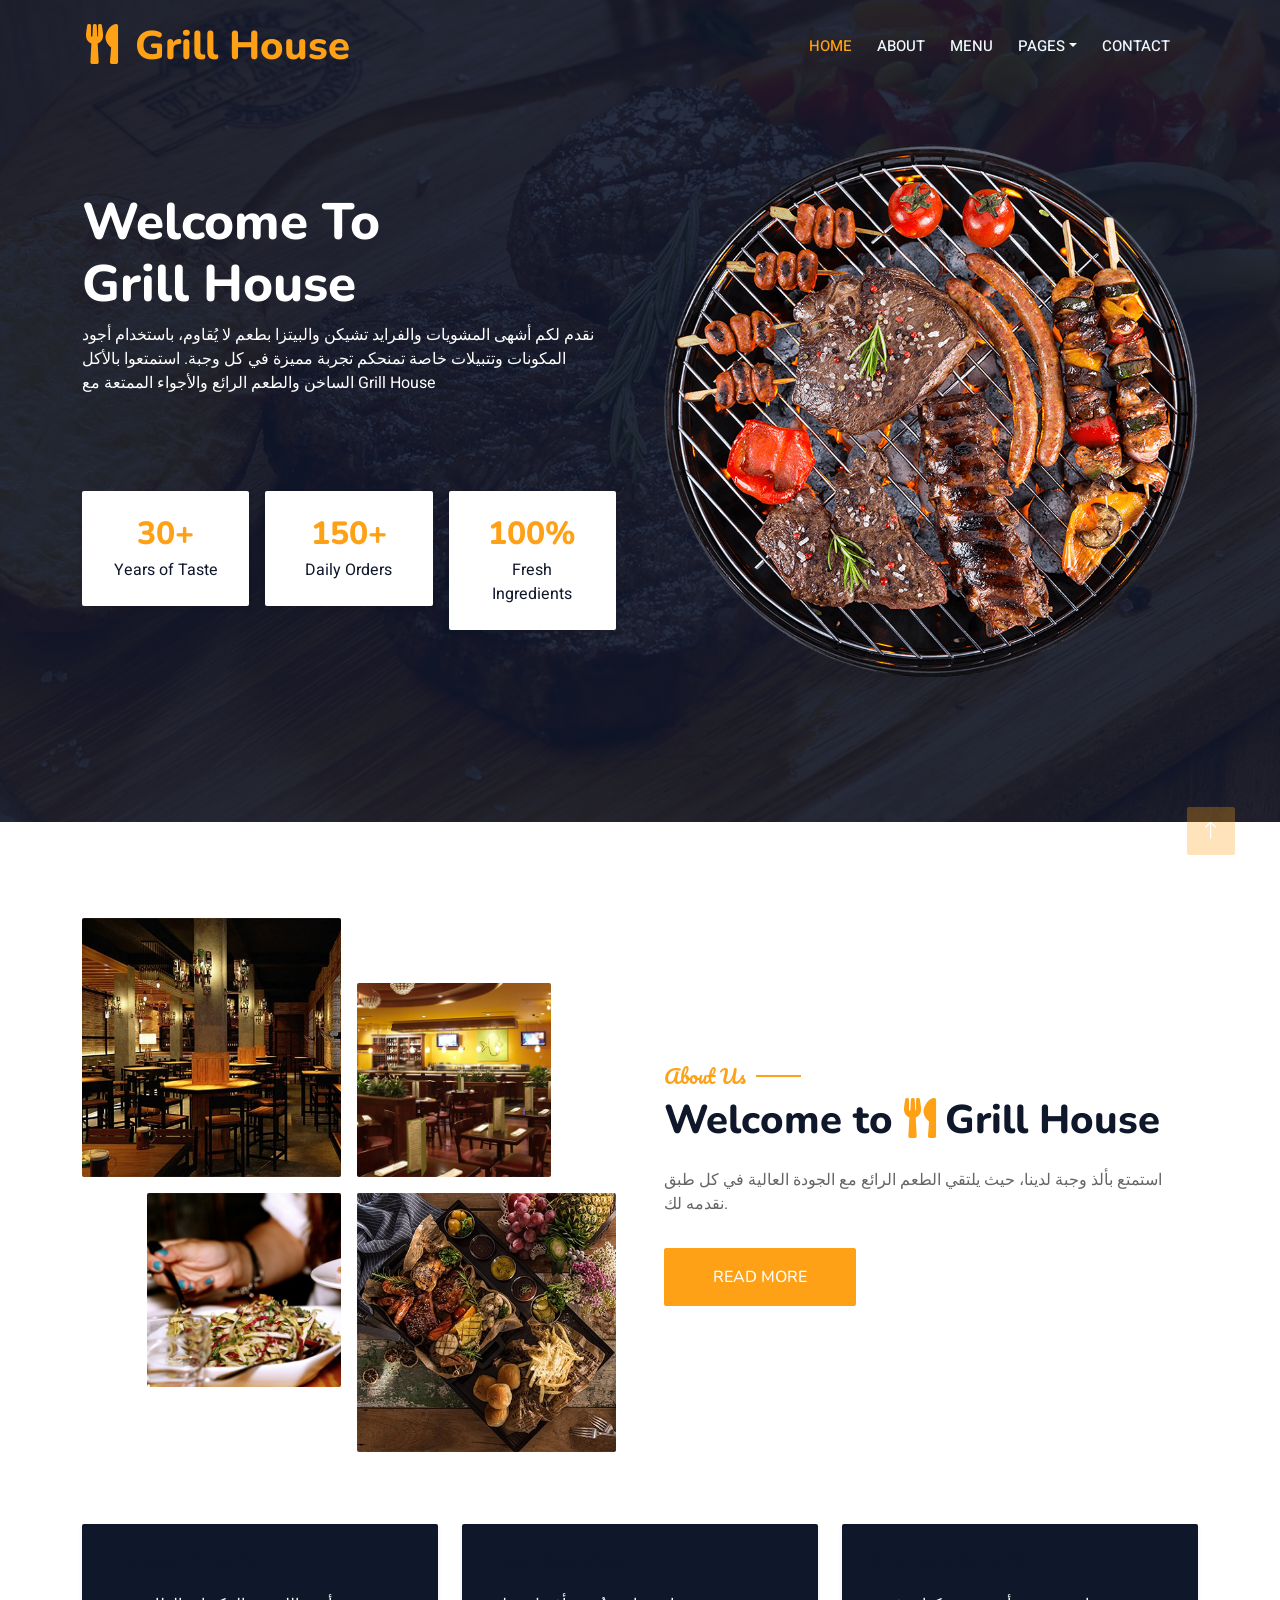
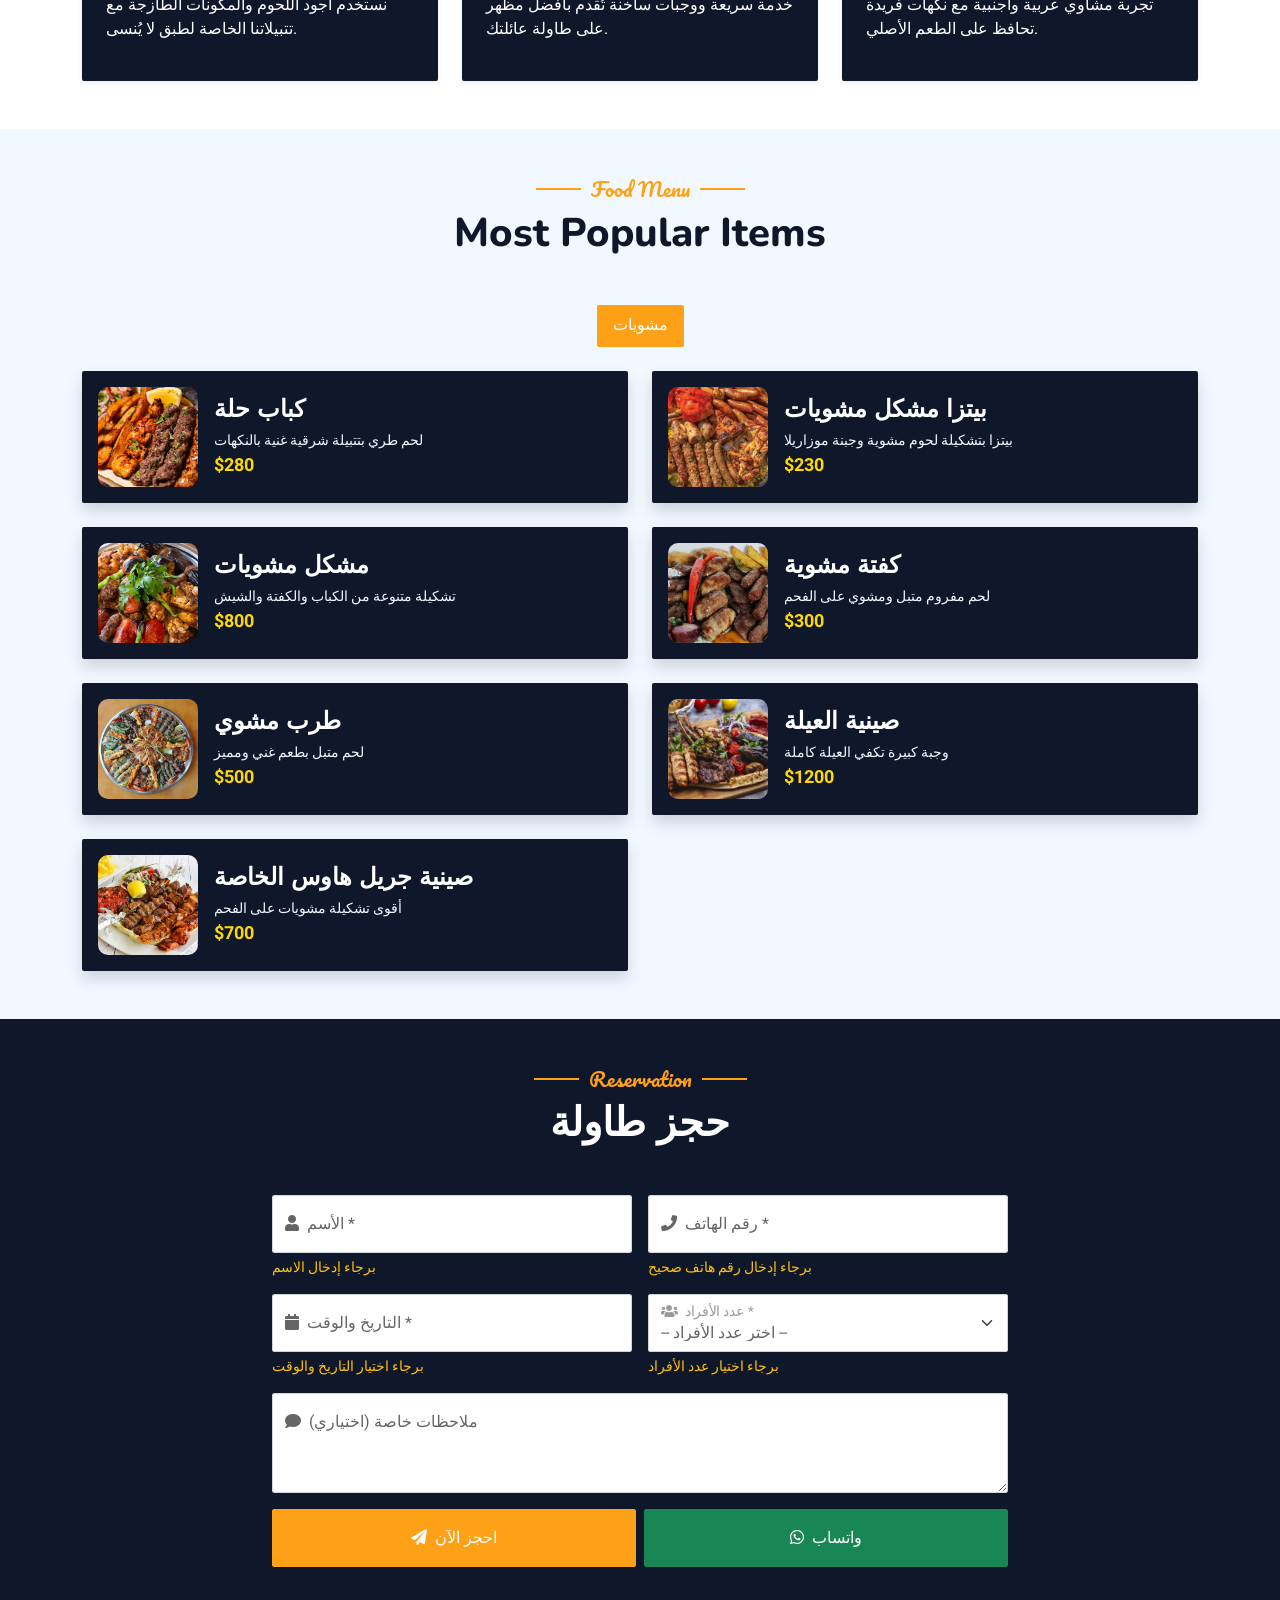
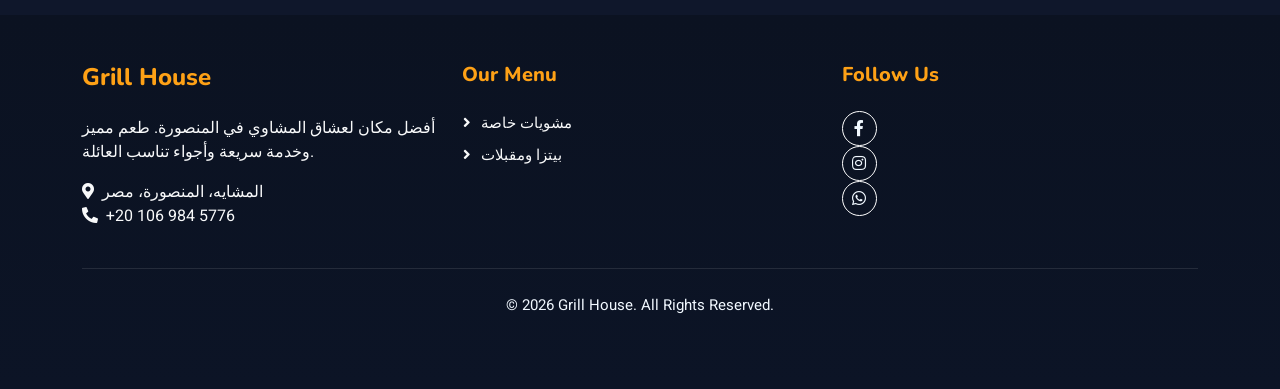
<file: index.html>
<!DOCTYPE html>
<html lang="en">

<head>
    <meta charset="utf-8">
    <title> Grill House</title>
    <meta content="width=device-width, initial-scale=1.0" name="viewport">
    <meta content="" name="keywords">
    <meta content="" name="description">

    <!-- Favicon -->
    <link href="img/favicon.ico" rel="icon">

    <!-- Google Web Fonts -->
    <link rel="preconnect" href="https://fonts.googleapis.com">
    <link rel="preconnect" href="https://fonts.gstatic.com" crossorigin>
    <link
        href="https://fonts.googleapis.com/css2?family=Heebo:wght@400;500;600&family=Nunito:wght@600;700;800&family=Pacifico&display=swap"
        rel="stylesheet">

    <!-- Icon Font Stylesheet -->
    <link href="https://cdnjs.cloudflare.com/ajax/libs/font-awesome/5.10.0/css/all.min.css" rel="stylesheet">
    <link href="https://cdn.jsdelivr.net/npm/bootstrap-icons@1.4.1/font/bootstrap-icons.css" rel="stylesheet">

    <!-- Libraries Stylesheet -->
    <link href="lib/animate/animate.min.css" rel="stylesheet">
    <link href="lib/tempusdominus/css/tempusdominus-bootstrap-4.min.css" rel="stylesheet" />

    <!-- Customized Bootstrap Stylesheet -->
    <link href="css/bootstrap.min.css" rel="stylesheet">

    <!-- Template Stylesheet -->
    <link href="css/style.css" rel="stylesheet">
</head>

<body>
    <div class="container-fluid bg-white p-0">
        <!-- Spinner Start -->
        <div id="spinner"
            class="show bg-white position-fixed translate-middle w-100 vh-100 top-50 start-50 d-flex align-items-center justify-content-center">
            <div class="spinner-border text-primary" style="width: 3rem; height: 3rem;" role="status"> <span
                    class="visually-hidden">Loading...</span>
            </div>
        </div>
        <!-- Spinner End -->


        <!-- Navbar & Hero Start -->

        <div class="container-fluid p-0">
            <div class="container position-relative p-0">
                <nav class="navbar navbar-expand-lg navbar-dark bg-dark p-3 py-lg-0">
                    <a href="" class="navbar-brand p-0">
                        <h1 class="text-primary m-0"><i class="fa fa-utensils me-3"></i>Grill House</h1>





                        <!-- <img src="img/logo.png" alt="Logo"> -->


                    </a>
                    <button class="navbar-toggler" type="button" data-bs-toggle="collapse"
                        data-bs-target="#navbarCollapse">
                        <span class="fa fa-bars"></span>
                    </button>
                    <div class="collapse navbar-collapse" id="navbarCollapse">
                        <div class="navbar-nav ms-auto py-0 pe-4">
                            <a href="index.html" class="nav-item nav-link active">Home</a>
                            <a href="about.html" class="nav-item nav-link">About</a>
                            <a href="menu.html" class="nav-item nav-link">Menu</a>
                            <div class="nav-item dropdown">
                                <a href="#" class="nav-link dropdown-toggle" data-bs-toggle="dropdown">Pages</a>
                                <div class="dropdown-menu m-0">
                                    <a href="booking.html" class="dropdown-item">Booking</a>
                                    
                                </div>
                            </div>
                            <a href="contact.html" class="nav-item nav-link">Contact</a>
                        </div>

                    </div>
                </nav>
            </div>

            <div class="container-fluid py-5 bg-dark hero-header mb-5">
                <div class="container my-5 py-5">
                    <div class="row align-items-center g-5">
                        <div class="col-lg-6 text-center text-lg-start">
                            <h1 class="display-3 text-white animated slideInLeft">
                                Welcome To <br> Grill House
                            </h1>
                            <p class="text-white animated slideInLeft mb-4 pb-2"> نقدم لكم أشهى المشويات والفرايد تشيكن
                                والبيتزا بطعم لا يُقاوم،
                                باستخدام أجود المكونات وتتبيلات خاصة تمنحكم تجربة مميزة في كل وجبة.
                                استمتعوا بالأكل الساخن والطعم الرائع والأجواء الممتعة مع Grill House</p>
                            <div class="d-flex flex-wrap align-items-center gap-3 mt-4 animated slideInLeft">
                            </div>
                            <div class="row gx-3 gy-3 mt-5 animated slideInLeft">
                                <div class="col-sm-6 col-md-4">
                                    <div class="p-4 bg-white rounded shadow-sm text-center text-dark">
                                        <h2 class="mb-1 text-primary">30+</h2>
                                        <p class="mb-0">Years of Taste</p>
                                    </div>
                                </div>
                                <div class="col-sm-6 col-md-4">
                                    <div class="p-4 bg-white rounded shadow-sm text-center text-dark">
                                        <h2 class="mb-1 text-primary">150+</h2>
                                        <p class="mb-0">Daily Orders</p>
                                    </div>
                                </div>
                                <div class="col-sm-6 col-md-4">
                                    <div class="p-4 bg-white rounded shadow-sm text-center text-dark">
                                        <h2 class="mb-1 text-primary">100%</h2>
                                        <p class="mb-0">Fresh Ingredients</p>
                                    </div>
                                </div>
                            </div>
                        </div>
                        <div class="col-lg-6 text-center text-lg-end overflow-hidden">
                            <img class="img-fluid" src="img/hero.png" alt="">
                        </div>
                    </div>
                </div>
            </div>
        </div>
        <!-- Navbar & Hero End -->


        <!-- About Start -->


        <div class="container-fluid py-5">
            <div class="container">
                <div class="row g-5 align-items-center">
                    <div class="col-lg-6">
                        <div class="row g-3">
                            <div class="col-6 text-start">
                                <img class="img-fluid rounded w-100 wow zoomIn" data-wow-delay="0.1s"
                                    src="img/about-1.jpg">
                            </div>
                            <div class="col-6 text-start">
                                <img class="img-fluid rounded w-75 wow zoomIn" data-wow-delay="0.3s"
                                    src="img/about-2.jpg" style="margin-top: 25%;">
                            </div>
                            <div class="col-6 text-end">
                                <img class="img-fluid rounded w-75 wow zoomIn" data-wow-delay="0.5s"
                                    src="img/about-3.jpg">
                            </div>
                            <div class="col-6 text-end">
                                <img class="img-fluid rounded w-100 wow zoomIn" data-wow-delay="0.7s"
                                    src="img/about-4.jpg">
                            </div>
                        </div>
                    </div>
                    <div class="col-lg-6">
                        <h5 class="section-title ff-secondary text-start text-primary fw-normal">About Us</h5>
                        <h1 class="mb-4">Welcome to <i class="fa fa-utensils text-primary me-2"></i>Grill House</h1>
                        <p class="mb-4">
                            استمتع بألذ وجبة لدينا، حيث يلتقي الطعم الرائع مع الجودة العالية في كل طبق نقدمه لك.
                        </p>
                        <div class="mt-4">
                            <a class="btn btn-primary py-3 px-5 mt-2" href="about.html">Read More</a>
                        </div>
                    </div>
                </div>

                <div class="row g-4 mt-5">
                    <div class="col-lg-4">
                        <div class="p-4 bg-dark text-white rounded shadow-sm h-100">
                            <h4 class="mb-3">Flavor Quality</h4>
                            <p>نستخدم أجود اللحوم والمكونات الطازجة مع تتبيلاتنا الخاصة لطبق لا يُنسى.</p>
                        </div>
                    </div>
                    <div class="col-lg-4">
                        <div class="p-4 bg-dark text-white rounded shadow-sm h-100">
                            <h4 class="mb-3">Fast Service</h4>
                            <p>خدمة سريعة ووجبات ساخنة تُقدم بأفضل مظهر على طاولة عائلتك.</p>
                        </div>
                    </div>
                    <div class="col-lg-4">
                        <div class="p-4 bg-dark text-white rounded shadow-sm h-100">
                            <h4 class="mb-3">Authentic Grill</h4>
                            <p>تجربة مشاوي عربية وأجنبية مع نكهات فريدة تحافظ على الطعم الأصلي.</p>
                        </div>
                    </div>
                </div>
            </div>
        </div>
    </div>
</div>
<!-- About End -->


<!-- Menu Start -->
<div class="container-fluid py-5">
    <div class="container">

        <!-- Title -->
        <div class="text-center mb-5">
            <h5 class="section-title ff-secondary text-primary fw-normal">
                Food Menu
            </h5>
            <h1>Most Popular Items</h1>
        </div>

        <!-- Tabs -->
        <ul class="nav nav-pills justify-content-center mb-4">
            <li class="nav-item">
                <a class="nav-link active" data-bs-toggle="pill" href="#tab-1">مشويات</a>
            </li>
        </ul>

        <!-- Content -->
        <div class="tab-content">

            <!-- TAB 1 -->
            <div id="tab-1" class="tab-pane fade show active">

                <div class="row g-4">

                    <!-- Item -->
                    <div class="col-lg-6">
                        <div class="d-flex bg-dark text-light p-3 rounded shadow align-items-center">
                            <img src="1.jpg" style="width:100px;height:100px;object-fit:cover;border-radius:10px;">
                            <div class="ps-3 w-100">
                                <h4 class="text-white fw-bold mb-1">كباب حلة</h4>
                                <small class="text-light">لحم طري بتتبيلة شرقية غنية بالنكهات</small><br>
                                <span style="color:#FFD700;font-weight:bold;font-size:18px;">$280</span>
                            </div>
                        </div>
                    </div>

                    <!-- Item -->
                    <div class="col-lg-6">
                        <div class="d-flex bg-dark text-light p-3 rounded shadow align-items-center">
                            <img src="2.jpg" style="width:100px;height:100px;object-fit:cover;border-radius:10px;">
                            <div class="ps-3 w-100">
                                <h4 class="text-white fw-bold mb-1">بيتزا مشكل مشويات</h4>
                                <small class="text-light">بيتزا بتشكيلة لحوم مشوية وجبنة موزاريلا</small><br>
                                <span style="color:#FFD700;font-weight:bold;font-size:18px;">$230</span>
                            </div>
                        </div>
                    </div>

                    <!-- Item -->
                    <div class="col-lg-6">
                        <div class="d-flex bg-dark text-light p-3 rounded shadow align-items-center">
                            <img src="3.jpg" style="width:100px;height:100px;object-fit:cover;border-radius:10px;">
                            <div class="ps-3 w-100">
                                <h4 class="text-white fw-bold mb-1">مشكل مشويات</h4>
                                <small class="text-light">تشكيلة متنوعة من الكباب والكفتة والشيش</small><br>
                                <span style="color:#FFD700;font-weight:bold;font-size:18px;">$800</span>
                            </div>
                        </div>
                    </div>

                    <!-- Item -->
                    <div class="col-lg-6">
                        <div class="d-flex bg-dark text-light p-3 rounded shadow align-items-center">
                            <img src="4.jpg" style="width:100px;height:100px;object-fit:cover;border-radius:10px;">
                            <div class="ps-3 w-100">
                                <h4 class="text-white fw-bold mb-1">كفتة مشوية</h4>
                                <small class="text-light">لحم مفروم متبل ومشوي على الفحم</small><br>
                                <span style="color:#FFD700;font-weight:bold;font-size:18px;">$300</span>
                            </div>
                        </div>
                    </div>

                    <!-- Item -->
                    <div class="col-lg-6">
                        <div class="d-flex bg-dark text-light p-3 rounded shadow align-items-center">
                            <img src="5.jpg" style="width:100px;height:100px;object-fit:cover;border-radius:10px;">
                            <div class="ps-3 w-100">
                                <h4 class="text-white fw-bold mb-1">طرب مشوي</h4>
                                <small class="text-light">لحم متبل بطعم غني ومميز</small><br>
                                <span style="color:#FFD700;font-weight:bold;font-size:18px;">$500</span>
                            </div>
                        </div>
                    </div>

                    <!-- Item -->
                    <div class="col-lg-6">
                        <div class="d-flex bg-dark text-light p-3 rounded shadow align-items-center">
                            <img src="6.jpg" style="width:100px;height:100px;object-fit:cover;border-radius:10px;">
                            <div class="ps-3 w-100">
                                <h4 class="text-white fw-bold mb-1">صينية العيلة</h4>
                                <small class="text-light">وجبة كبيرة تكفي العيلة كاملة</small><br>
                                <span style="color:#FFD700;font-weight:bold;font-size:18px;">$1200</span>
                            </div>
                        </div>
                    </div>

                    <!-- Item -->
                    <div class="col-lg-6">
                        <div class="d-flex bg-dark text-light p-3 rounded shadow align-items-center menu-card">
                            <img src="8.jpg" style="width:100px;height:100px;object-fit:cover;border-radius:10px;">
                            <div class="ps-3 w-100">
                                <h4 class="text-white fw-bold mb-1">صينية جريل هاوس الخاصة</h4>
                                <small class="text-light">أقوى تشكيلة مشويات على الفحم</small><br>
                                <span style="color:#FFD700;font-weight:bold;font-size:18px;">$700</span>
                            </div>
                        </div>
                    </div>

                </div>

            </div>

        </div>

    </div>
</div>



            
<!-- Reservation + Contact Start -->
<div class="container-fluid py-5 bg-dark wow fadeInUp" data-wow-delay="0.1s">
    <div class="container">
        <div class="text-center mb-5">
            <h5 class="section-title ff-secondary text-primary fw-normal">
                Reservation
            </h5>
            <h1 class="text-white">حجز طاولة</h1>
        </div>

        <div class="row justify-content-center">
            <div class="col-lg-8">
                <!-- Alert Messages -->
                <div id="formAlert" style="display:none;" class="alert alert-success alert-dismissible fade show mb-4" role="alert">
                    <i class="fa fa-check-circle me-2"></i><span id="alertMessage"></span>
                    <button type="button" class="btn-close" data-bs-dismiss="alert"></button>
                </div>

                <form id="reservationForm" novalidate>
                    <div class="row g-3">
                        <div class="col-md-6">
                            <div class="form-floating">
                                <input type="text" class="form-control" id="name" placeholder="الأسم" required>
                                <label for="name"><i class="fa fa-user me-2"></i>الأسم *</label>
                                <div class="invalid-feedback" style="display: none;">
                                    برجاء إدخال الاسم
                                </div>
                            </div>
                        </div>

                        <div class="col-md-6">
                            <div class="form-floating">
                                <input type="tel" class="form-control" id="phone" placeholder="رقم الهاتف" required>
                                <label for="phone"><i class="fa fa-phone me-2"></i>رقم الهاتف *</label>
                                <div class="invalid-feedback" style="display: none;">
                                    برجاء إدخال رقم هاتف صحيح
                                </div>
                            </div>
                        </div>

                        <div class="col-md-6">
                            <div class="form-floating">
                                <input type="text" class="form-control datetimepicker-input"
                                    id="datetime" placeholder="التاريخ والوقت" required>
                                <label for="datetime"><i class="fa fa-calendar me-2"></i>التاريخ والوقت *</label>
                                <div class="invalid-feedback" style="display: none;">
                                    برجاء اختيار التاريخ والوقت
                                </div>
                            </div>
                        </div>

                        <div class="col-md-6">
                            <div class="form-floating">
                                <select class="form-select" id="guests" required>
                                    <option value="">-- اختر عدد الأفراد --</option>
                                    <option value="1">1 شخص</option>
                                    <option value="2">2 أشخاص</option>
                                    <option value="3">3 أشخاص</option>
                                    <option value="4">4 أشخاص</option>
                                    <option value="5">5 أشخاص</option>
                                    <option value="6">6 أشخاص</option>
                                    <option value="7+">7 أشخاص أو أكثر</option>
                                </select>
                                <label for="guests"><i class="fa fa-users me-2"></i>عدد الأفراد *</label>
                                <div class="invalid-feedback" style="display: none;">
                                    برجاء اختيار عدد الأفراد
                                </div>
                            </div>
                        </div>

                        <div class="col-12">
                            <div class="form-floating">
                                <textarea class="form-control" id="message" style="height: 100px;"
                                    placeholder="ملاحظات خاصة"></textarea>
                                <label for="message"><i class="fa fa-comment me-2"></i>ملاحظات خاصة (اختياري)</label>
                            </div>
                        </div>

                        <div class="col-12">
                            <div class="row g-2">
                                <!-- Reservation Button -->
                                <div class="col-md-6">
                                    <button class="btn btn-primary w-100 py-3" type="submit">
                                        <i class="fa fa-paper-plane me-2"></i>احجز الآن
                                    </button>
                                </div>

                                <!-- WhatsApp Button -->
                                <div class="col-md-6">
                                    <a href="https://wa.me/201069845776?text=مرحبا%20جريل%20هاوس%20اود%20الحجز"
                                       class="btn btn-success w-100 py-3"
                                       target="_blank">
                                        <i class="fab fa-whatsapp me-2"></i>واتساب
                                    </a>
                                </div>
                            </div>
                        </div>
                    </div>
                </form>
            </div>
        </div>
    </div>
</div>
<!-- Reservation + Contact End -->

<!-- Footer Start -->
<div class="container-fluid bg-dark text-light py-5 footer">
    <div class="container">
        <div class="row g-4">
            <div class="col-lg-4">
                <h4 class="text-primary mb-4">Grill House</h4>
                <p>أفضل مكان لعشاق المشاوي في المنصورة. طعم مميز وخدمة سريعة وأجواء تناسب العائلة.</p>
                <p class="mb-0"><i class="fa fa-map-marker-alt me-2"></i>المشايه، المنصورة، مصر</p>
                <p><i class="fa fa-phone-alt me-2"></i>+20 106 984 5776</p>
            </div>
            <div class="col-lg-4">
                <h5 class="text-primary mb-4">Our Menu</h5>
                <a href="menu.html" class="btn btn-link">مشويات خاصة</a>
                <a href="menu.html" class="btn btn-link">بيتزا ومقبلات</a>
            </div>
            <div class="col-lg-4">
                <h5 class="text-primary mb-4">Follow Us</h5>
                <a href="#" class="btn btn-social btn-outline-light"><i class="fab fa-facebook-f"></i></a>
                <a href="#" class="btn btn-social btn-outline-light"><i class="fab fa-instagram"></i></a>
                <a href="#" class="btn btn-social btn-outline-light"><i class="fab fa-whatsapp"></i></a>
            </div>
        </div>
        <div class="copyright text-center text-light mt-4">
            © 2026 Grill House. All Rights Reserved.
        </div>
    </div>
</div>
<!-- Footer End -->
        <!-- Back to Top -->
        <a href="#" class="btn btn-lg btn-primary btn-lg-square back-to-top"><i class="bi bi-arrow-up"></i></a>
    </div>

    <!-- JavaScript Libraries -->
    <script src="https://code.jquery.com/jquery-3.4.1.min.js"></script>
    <script src="https://cdn.jsdelivr.net/npm/bootstrap@5.0.0/dist/js/bootstrap.bundle.min.js"></script>
    <script src="lib/wow/wow.min.js"></script>
    <script src="lib/easing/easing.min.js"></script>
    <script src="lib/waypoints/waypoints.min.js"></script>
    <script src="lib/counterup/counterup.min.js"></script>
    <script src="lib/tempusdominus/js/moment.min.js"></script>
    <script src="lib/tempusdominus/js/moment-timezone.min.js"></script>
    <script src="lib/tempusdominus/js/tempusdominus-bootstrap-4.min.js"></script>

    <!-- Template Javascript -->
    <script src="js/main.js"></script>

    <!-- Reservation Form Validation -->
    <script>
        document.addEventListener('DOMContentLoaded', function() {
            const form = document.getElementById('reservationForm');
            const formAlert = document.getElementById('formAlert');
            const alertMessage = document.getElementById('alertMessage');

            form.addEventListener('submit', function(e) {
                e.preventDefault();

                // Validate form
                const name = document.getElementById('name').value.trim();
                const phone = document.getElementById('phone').value.trim();
                const datetime = document.getElementById('datetime').value.trim();
                const guests = document.getElementById('guests').value.trim();

                let isValid = true;
                const requiredFields = form.querySelectorAll('[required]');

                requiredFields.forEach(field => {
                    if (!field.value.trim()) {
                        field.classList.add('is-invalid');
                        const feedback = field.closest('div').querySelector('.invalid-feedback');
                        if (feedback) feedback.style.display = 'block';
                        isValid = false;
                    } else {
                        field.classList.remove('is-invalid');
                        const feedback = field.closest('div').querySelector('.invalid-feedback');
                        if (feedback) feedback.style.display = 'none';
                    }
                });

                if (!isValid) return;

                // Validate phone format (at least 10 digits)
                const phoneRegex = /^[0-9+\-\s()]{10,}$/;
                if (!phoneRegex.test(phone)) {
                    document.getElementById('phone').classList.add('is-invalid');
                    const feedback = document.getElementById('phone').closest('div').querySelector('.invalid-feedback');
                    if (feedback) feedback.style.display = 'block';
                    return;
                }

                // Show success message
                formAlert.classList.remove('alert-danger');
                formAlert.classList.add('alert-success');
                alertMessage.innerHTML = `<strong>تم استقبال حجزك!</strong> شكراً لاختيارك Grill House. سنتصل بك قريباً على الرقم: ${phone}`;
                formAlert.style.display = 'block';
                formAlert.scrollIntoView({ behavior: 'smooth' });

                // Reset form after 2 seconds
                setTimeout(() => {
                    form.reset();
                    requiredFields.forEach(field => {
                        field.classList.remove('is-invalid');
                        const feedback = field.closest('div').querySelector('.invalid-feedback');
                        if (feedback) feedback.style.display = 'none';
                    });
                }, 3000);

                console.log('تم الحجز بنجاح:', { name, phone, datetime, guests });
            });

            // Clear error on input
            const inputs = form.querySelectorAll('[required]');
            inputs.forEach(input => {
                input.addEventListener('input', function() {
                    if (this.value.trim()) {
                        this.classList.remove('is-invalid');
                        const feedback = this.closest('div').querySelector('.invalid-feedback');
                        if (feedback) feedback.style.display = 'none';
                    }
                });
            });
        });
    </script>

    <style>
        .invalid-feedback {
            color: #ffc107;
            font-size: 0.875rem;
            margin-top: 0.25rem;
            display: block !important;
        }

        .form-control.is-invalid,
        .form-select.is-invalid {
            border-color: #ffc107;
        }

        .form-control.is-invalid:focus,
        .form-select.is-invalid:focus {
            border-color: #ffc107;
            box-shadow: 0 0 0 0.2rem rgba(255, 193, 7, 0.25);
        }

        .form-floating > .form-control:focus ~ label,
        .form-floating > .form-select:focus ~ label {
            color: var(--primary);
        }

        @media (max-width: 767.98px) {
            .form-control, .form-select {
                font-size: 16px;
            }
        }
    </style>
</body>

</html>
</file>
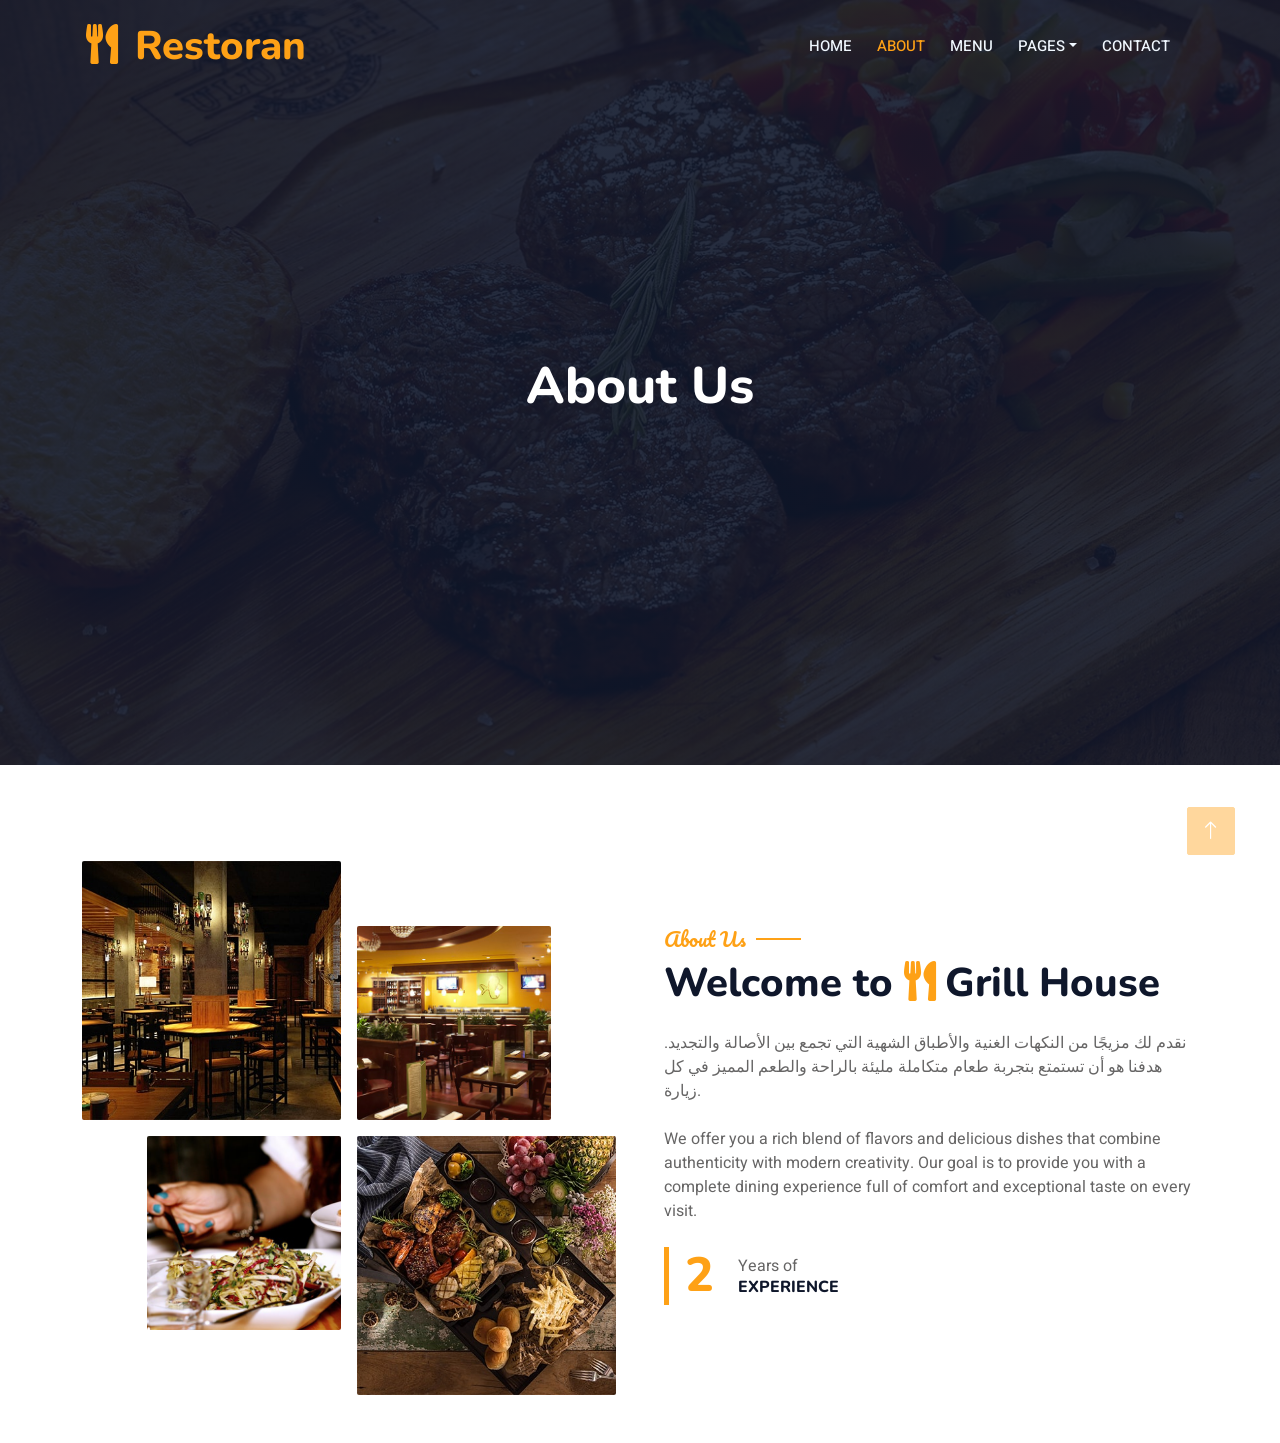
<file: about.html>
<!DOCTYPE html>
<html lang="en">

<head>
    <meta charset="utf-8">
    <title>Restoran - Bootstrap Restaurant Template</title>
    <meta content="width=device-width, initial-scale=1.0" name="viewport">
    <meta content="" name="keywords">
    <meta content="" name="description">

    <!-- Favicon -->
    <link href="img/favicon.ico" rel="icon">

    <!-- Google Web Fonts -->
    <link rel="preconnect" href="https://fonts.googleapis.com">
    <link rel="preconnect" href="https://fonts.gstatic.com" crossorigin>
    <link href="https://fonts.googleapis.com/css2?family=Heebo:wght@400;500;600&family=Nunito:wght@600;700;800&family=Pacifico&display=swap" rel="stylesheet">

    <!-- Icon Font Stylesheet -->
    <link href="https://cdnjs.cloudflare.com/ajax/libs/font-awesome/5.10.0/css/all.min.css" rel="stylesheet">
    <link href="https://cdn.jsdelivr.net/npm/bootstrap-icons@1.4.1/font/bootstrap-icons.css" rel="stylesheet">

    <!-- Libraries Stylesheet -->
    <link href="lib/animate/animate.min.css" rel="stylesheet">
    <link href="lib/tempusdominus/css/tempusdominus-bootstrap-4.min.css" rel="stylesheet" />

    <!-- Customized Bootstrap Stylesheet -->
    <link href="css/bootstrap.min.css" rel="stylesheet">

    <!-- Template Stylesheet -->
    <link href="css/style.css" rel="stylesheet">
</head>

<body>
    <div class="container-fluid bg-white p-0">
        <!-- Spinner Start -->
        <div id="spinner" class="show bg-white position-fixed translate-middle w-100 vh-100 top-50 start-50 d-flex align-items-center justify-content-center">
            <div class="spinner-border text-primary" style="width: 3rem; height: 3rem;" role="status">
                <span class="sr-only">Loading...</span>
            </div>
        </div>
        <!-- Spinner End -->


        <!-- Navbar & Hero Start -->
        <div class="container-fluid p-0">
            <div class="container position-relative p-0">
                <nav class="navbar navbar-expand-lg navbar-dark bg-dark p-3 py-lg-0">
                    <a href="" class="navbar-brand p-0">
                        <h1 class="text-primary m-0"><i class="fa fa-utensils me-3"></i>Restoran</h1>
                        <!-- <img src="img/logo.png" alt="Logo"> -->
                    </a>
                    <button class="navbar-toggler" type="button" data-bs-toggle="collapse" data-bs-target="#navbarCollapse">
                        <span class="fa fa-bars"></span>
                    </button>
                    <div class="collapse navbar-collapse" id="navbarCollapse">
                        <div class="navbar-nav ms-auto py-0 pe-4">
                            <a href="index.html" class="nav-item nav-link">Home</a>
                            <a href="about.html" class="nav-item nav-link active">About</a>
                            <a href="menu.html" class="nav-item nav-link">Menu</a>
                            <div class="nav-item dropdown">
                                <a href="#" class="nav-link dropdown-toggle" data-bs-toggle="dropdown">Pages</a>
                                <div class="dropdown-menu m-0">
                                    <a href="booking.html" class="dropdown-item">Booking</a>
                                    <a href="team.html" class="dropdown-item">Our Team</a>
                                </div>
                            </div>
                            <a href="contact.html" class="nav-item nav-link">Contact</a>
                        </div>
                    </div>
                </nav>
            </div>

            <div class="container-fluid py-5 bg-dark hero-header mb-5">
                <div class="container text-center my-5 pt-5 pb-4">
                    <h1 class="display-3 text-white mb-3 animated slideInDown">About Us</h1>
                    <nav aria-label="breadcrumb">
</li>
                        </ol>
                    </nav>
                </div>
            </div>
        </div>
        <!-- Navbar & Hero End -->


        <!-- About Start -->
        <div class="container-fluid py-5">
            <div class="container">
                <div class="row g-5 align-items-center">
                    <div class="col-lg-6">
                        <div class="row g-3">
                            <div class="col-6 text-start">
                                <img class="img-fluid rounded w-100 wow zoomIn" data-wow-delay="0.1s" src="img/about-1.jpg">
                            </div>
                            <div class="col-6 text-start">
                                <img class="img-fluid rounded w-75 wow zoomIn" data-wow-delay="0.3s" src="img/about-2.jpg" style="margin-top: 25%;">
                            </div>
                            <div class="col-6 text-end">
                                <img class="img-fluid rounded w-75 wow zoomIn" data-wow-delay="0.5s" src="img/about-3.jpg">
                            </div>
                            <div class="col-6 text-end">
                                <img class="img-fluid rounded w-100 wow zoomIn" data-wow-delay="0.7s" src="img/about-4.jpg">
                            </div>
                        </div>
                    </div>
                    <div class="col-lg-6">
                        <h5 class="section-title ff-secondary text-start text-primary fw-normal">About Us</h5>
                        <h1 class="mb-4">Welcome to <i class="fa fa-utensils text-primary me-2"></i>Grill House</h1>
                        <p class="mb-4">نقدم لك مزيجًا من النكهات الغنية والأطباق الشهية التي تجمع بين الأصالة والتجديد. هدفنا هو أن تستمتع بتجربة طعام متكاملة مليئة بالراحة والطعم المميز في كل زيارة.</p>
                        <p class="mb-4">We offer you a rich blend of flavors and delicious dishes that combine authenticity with modern creativity. Our goal is to provide you with a complete dining experience full of comfort and exceptional taste on every visit.
</p>
                        <div class="row g-4 mb-4">
                            <div class="col-sm-6">
                                <div class="d-flex align-items-center border-start border-5 border-primary px-3">
                                    <h1 class="flex-shrink-0 display-5 text-primary mb-0" data-toggle="counter-up">15</h1>
                                    <div class="ps-4">
                                        <p class="mb-0">Years of</p>
                                        <h6 class="text-uppercase mb-0">Experience</h6>
                                    </div>
                                </div>
                            </div>

                            </div>
                        </div>
                    </div>
                </div>
            </div>
        </div>
        <!-- Footer End -->


        <!-- Back to Top -->
        <a href="#" class="btn btn-lg btn-primary btn-lg-square back-to-top"><i class="bi bi-arrow-up"></i></a>
    </div>

    <!-- JavaScript Libraries -->
    <script src="https://code.jquery.com/jquery-3.4.1.min.js"></script>
    <script src="https://cdn.jsdelivr.net/npm/bootstrap@5.0.0/dist/js/bootstrap.bundle.min.js"></script>
    <script src="lib/wow/wow.min.js"></script>
    <script src="lib/easing/easing.min.js"></script>
    <script src="lib/waypoints/waypoints.min.js"></script>
    <script src="lib/counterup/counterup.min.js"></script>
    <script src="lib/tempusdominus/js/moment.min.js"></script>
    <script src="lib/tempusdominus/js/moment-timezone.min.js"></script>
    <script src="lib/tempusdominus/js/tempusdominus-bootstrap-4.min.js"></script>

    <!-- Template Javascript -->
    <script src="js/main.js"></script>
</body>

</html>
</file>
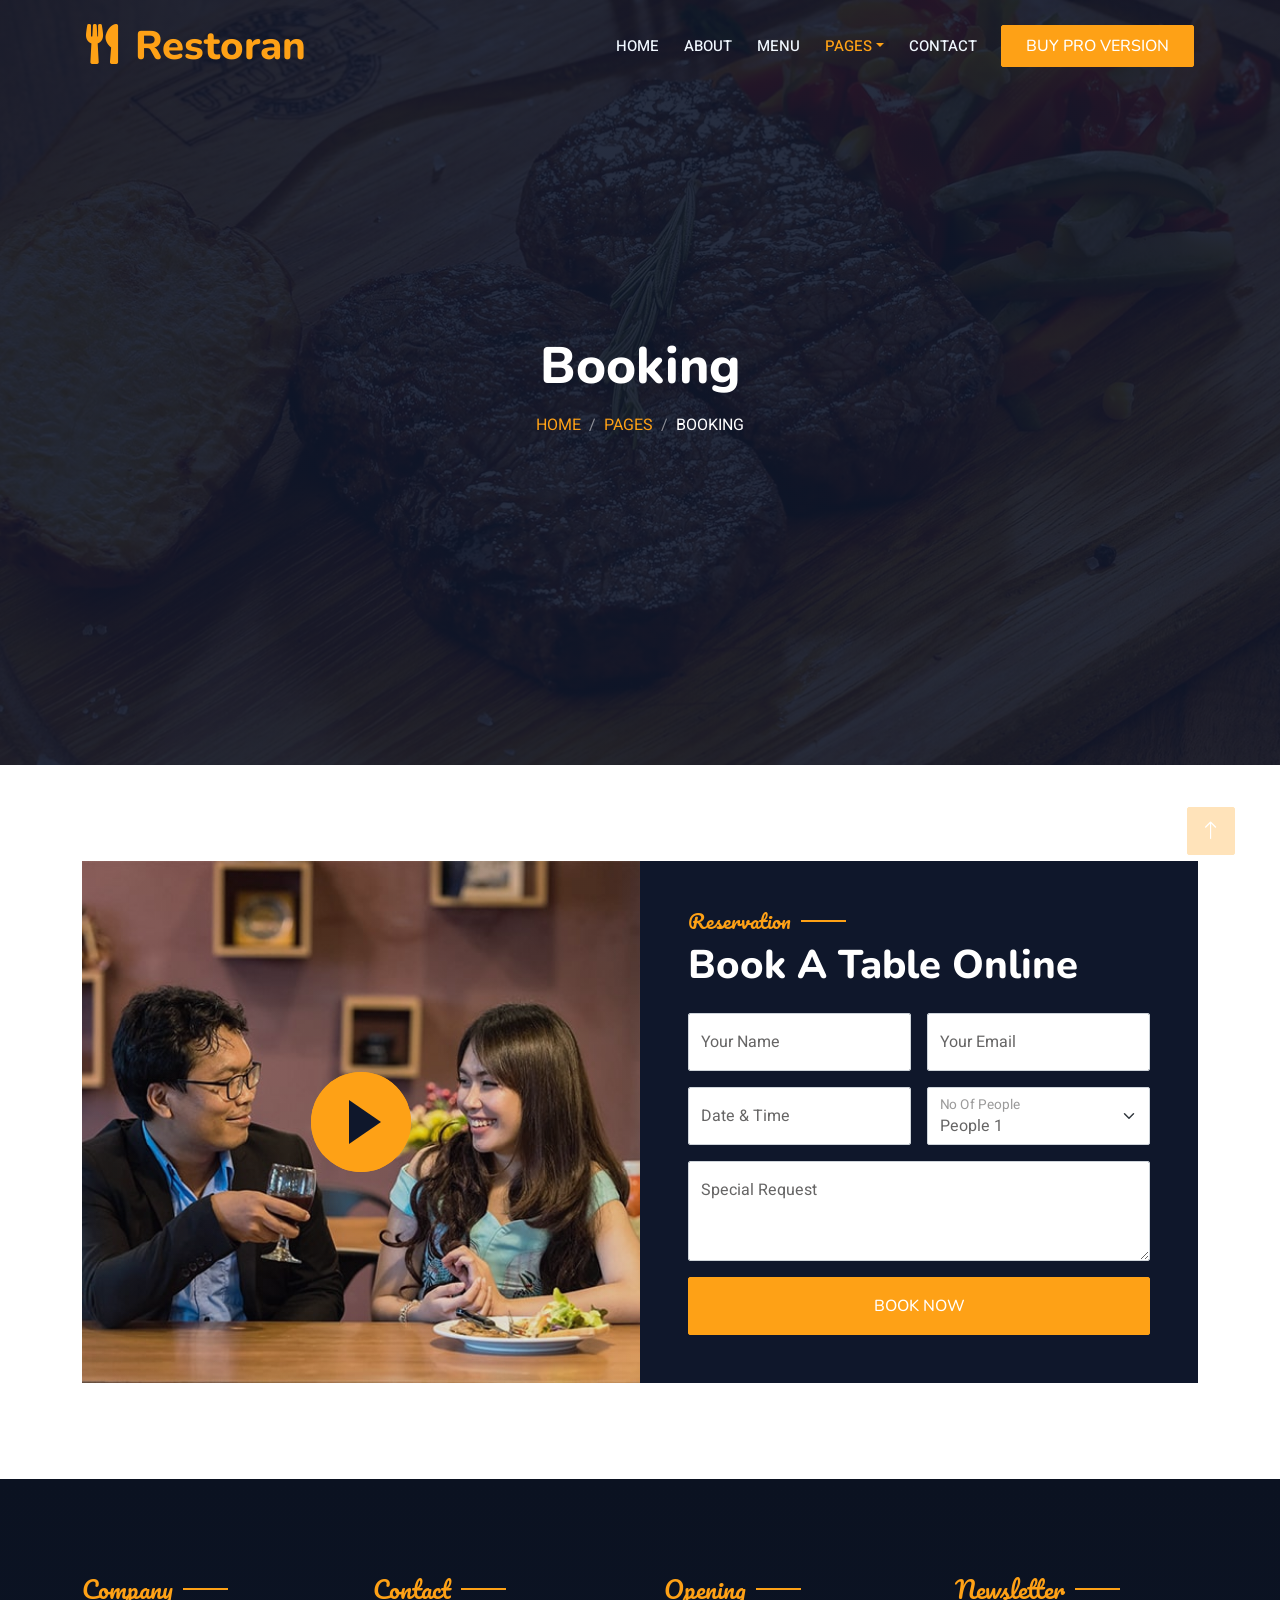
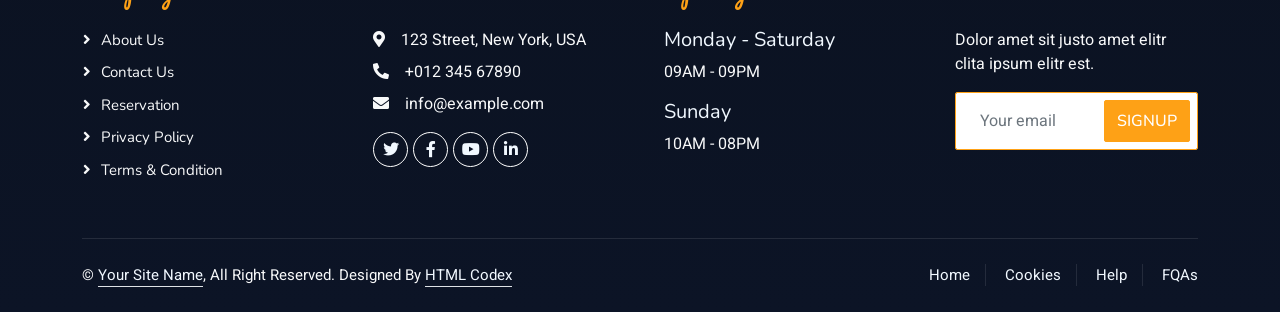
<file: booking.html>
<!DOCTYPE html>
<html lang="en">

<head>
    <meta charset="utf-8">
    <title>Restoran - Bootstrap Restaurant Template</title>
    <meta content="width=device-width, initial-scale=1.0" name="viewport">
    <meta content="" name="keywords">
    <meta content="" name="description">

    <!-- Favicon -->
    <link href="img/favicon.ico" rel="icon">

    <!-- Google Web Fonts -->
    <link rel="preconnect" href="https://fonts.googleapis.com">
    <link rel="preconnect" href="https://fonts.gstatic.com" crossorigin>
    <link href="https://fonts.googleapis.com/css2?family=Heebo:wght@400;500;600&family=Nunito:wght@600;700;800&family=Pacifico&display=swap" rel="stylesheet">

    <!-- Icon Font Stylesheet -->
    <link href="https://cdnjs.cloudflare.com/ajax/libs/font-awesome/5.10.0/css/all.min.css" rel="stylesheet">
    <link href="https://cdn.jsdelivr.net/npm/bootstrap-icons@1.4.1/font/bootstrap-icons.css" rel="stylesheet">

    <!-- Libraries Stylesheet -->
    <link href="lib/animate/animate.min.css" rel="stylesheet">
    <link href="lib/tempusdominus/css/tempusdominus-bootstrap-4.min.css" rel="stylesheet" />

    <!-- Customized Bootstrap Stylesheet -->
    <link href="css/bootstrap.min.css" rel="stylesheet">

    <!-- Template Stylesheet -->
    <link href="css/style.css" rel="stylesheet">
</head>

<body>
    <div class="container-fluid bg-white p-0">
        <!-- Spinner Start -->
        <div id="spinner" class="show bg-white position-fixed translate-middle w-100 vh-100 top-50 start-50 d-flex align-items-center justify-content-center">
            <div class="spinner-border text-primary" style="width: 3rem; height: 3rem;" role="status">
                <span class="sr-only">Loading...</span>
            </div>
        </div>
        <!-- Spinner End -->


        <!-- Navbar & Hero Start -->
        <div class="container-fluid p-0">
            <div class="container position-relative p-0">
                <nav class="navbar navbar-expand-lg navbar-dark bg-dark p-3 py-lg-0">
                    <a href="" class="navbar-brand p-0">
                        <h1 class="text-primary m-0"><i class="fa fa-utensils me-3"></i>Restoran</h1>
                        <!-- <img src="img/logo.png" alt="Logo"> -->
                    </a>
                    <button class="navbar-toggler" type="button" data-bs-toggle="collapse" data-bs-target="#navbarCollapse">
                        <span class="fa fa-bars"></span>
                    </button>
                    <div class="collapse navbar-collapse" id="navbarCollapse">
                        <div class="navbar-nav ms-auto py-0 pe-4">
                            <a href="index.html" class="nav-item nav-link">Home</a>
                            <a href="about.html" class="nav-item nav-link">About</a>
                            <a href="menu.html" class="nav-item nav-link">Menu</a>
                            <div class="nav-item dropdown">
                                <a href="#" class="nav-link dropdown-toggle active" data-bs-toggle="dropdown">Pages</a>
                                <div class="dropdown-menu m-0">
                                    <a href="booking.html" class="dropdown-item active">Booking</a>
                                    <a href="team.html" class="dropdown-item">Our Team</a>
                                </div>
                            </div>
                            <a href="contact.html" class="nav-item nav-link">Contact</a>
                        </div>
                        <a href="https://htmlcodex.com/downloading/?item=2098" class="btn btn-primary py-2 px-4">Buy Pro Version</a>
                    </div>
                </nav>
            </div>

            <div class="container-fluid py-5 bg-dark hero-header mb-5">
                <div class="container text-center my-5 pt-5 pb-4">
                    <h1 class="display-3 text-white mb-3 animated slideInDown">Booking</h1>
                    <nav aria-label="breadcrumb">
                        <ol class="breadcrumb justify-content-center text-uppercase">
                            <li class="breadcrumb-item"><a href="#">Home</a></li>
                            <li class="breadcrumb-item"><a href="#">Pages</a></li>
                            <li class="breadcrumb-item text-white active" aria-current="page">Booking</li>
                        </ol>
                    </nav>
                </div>
            </div>
        </div>
        <!-- Navbar & Hero End -->


        <!-- Reservation Start -->
        <div class="container-fluid py-5 wow fadeInUp" data-wow-delay="0.1s">
            <div class="container">
                <div class="row g-0">
                    <div class="col-md-6">
                        <div class="video">
                            <button type="button" class="btn-play" data-bs-toggle="modal" data-src="https://www.youtube.com/embed/DWRcNpR6Kdc" data-bs-target="#videoModal">
                                <span></span>
                            </button>
                        </div>
                    </div>
                    <div class="col-md-6 bg-dark d-flex align-items-center">
                        <div class="p-5 wow fadeInUp" data-wow-delay="0.2s">
                            <h5 class="section-title ff-secondary text-start text-primary fw-normal">Reservation</h5>
                            <h1 class="text-white mb-4">Book A Table Online</h1>
                            <form>
                                <div class="row g-3">
                                    <div class="col-md-6">
                                        <div class="form-floating">
                                            <input type="text" class="form-control" id="name" placeholder="Your Name">
                                            <label for="name">Your Name</label>
                                        </div>
                                    </div>
                                    <div class="col-md-6">
                                        <div class="form-floating">
                                            <input type="email" class="form-control" id="email" placeholder="Your Email">
                                            <label for="email">Your Email</label>
                                        </div>
                                    </div>
                                    <div class="col-md-6">
                                        <div class="form-floating date" id="date3" data-target-input="nearest">
                                            <input type="text" class="form-control datetimepicker-input" id="datetime" placeholder="Date & Time" data-target="#date3" data-toggle="datetimepicker" />
                                            <label for="datetime">Date & Time</label>
                                        </div>
                                    </div>
                                    <div class="col-md-6">
                                        <div class="form-floating">
                                            <select class="form-select" id="select1">
                                            <option value="1">People 1</option>
                                            <option value="2">People 2</option>
                                            <option value="3">People 3</option>
                                            </select>
                                            <label for="select1">No Of People</label>
                                        </div>
                                    </div>
                                    <div class="col-12">
                                        <div class="form-floating">
                                            <textarea class="form-control" placeholder="Special Request" id="message" style="height: 100px"></textarea>
                                            <label for="message">Special Request</label>
                                        </div>
                                    </div>
                                    <div class="col-12">
                                        <button class="btn btn-primary w-100 py-3" type="submit">Book Now</button>
                                    </div>
                                </div>
                            </form>
                        </div>
                    </div>
                </div>
            </div>
        </div>

        <div class="modal fade" id="videoModal" tabindex="-1" aria-labelledby="exampleModalLabel" aria-hidden="true">
            <div class="modal-dialog">
                <div class="modal-content rounded-0">
                    <div class="modal-header">
                        <h5 class="modal-title" id="exampleModalLabel">Youtube Video</h5>
                        <button type="button" class="btn-close" data-bs-dismiss="modal" aria-label="Close"></button>
                    </div>
                    <div class="modal-body">
                        <!-- 16:9 aspect ratio -->
                        <div class="ratio ratio-16x9">
                            <iframe class="embed-responsive-item" src="" id="video" allowfullscreen allowscriptaccess="always"
                                allow="autoplay"></iframe>
                        </div>
                    </div>
                </div>
            </div>
        </div>
        <!-- Reservation Start -->
        

        <!-- Footer Start -->
        <div class="container-fluid bg-dark text-light footer pt-5 mt-5 wow fadeIn" data-wow-delay="0.1s">
            <div class="container py-5">
                <div class="row g-5">
                    <div class="col-lg-3 col-md-6">
                        <h4 class="section-title ff-secondary text-start text-primary fw-normal mb-4">Company</h4>
                        <a class="btn btn-link" href="">About Us</a>
                        <a class="btn btn-link" href="">Contact Us</a>
                        <a class="btn btn-link" href="">Reservation</a>
                        <a class="btn btn-link" href="">Privacy Policy</a>
                        <a class="btn btn-link" href="">Terms & Condition</a>
                    </div>
                    <div class="col-lg-3 col-md-6">
                        <h4 class="section-title ff-secondary text-start text-primary fw-normal mb-4">Contact</h4>
                        <p class="mb-2"><i class="fa fa-map-marker-alt me-3"></i>123 Street, New York, USA</p>
                        <p class="mb-2"><i class="fa fa-phone-alt me-3"></i>+012 345 67890</p>
                        <p class="mb-2"><i class="fa fa-envelope me-3"></i>info@example.com</p>
                        <div class="d-flex pt-2">
                            <a class="btn btn-outline-light btn-social" href=""><i class="fab fa-twitter"></i></a>
                            <a class="btn btn-outline-light btn-social" href=""><i class="fab fa-facebook-f"></i></a>
                            <a class="btn btn-outline-light btn-social" href=""><i class="fab fa-youtube"></i></a>
                            <a class="btn btn-outline-light btn-social" href=""><i class="fab fa-linkedin-in"></i></a>
                        </div>
                    </div>
                    <div class="col-lg-3 col-md-6">
                        <h4 class="section-title ff-secondary text-start text-primary fw-normal mb-4">Opening</h4>
                        <h5 class="text-light fw-normal">Monday - Saturday</h5>
                        <p>09AM - 09PM</p>
                        <h5 class="text-light fw-normal">Sunday</h5>
                        <p>10AM - 08PM</p>
                    </div>
                    <div class="col-lg-3 col-md-6">
                        <h4 class="section-title ff-secondary text-start text-primary fw-normal mb-4">Newsletter</h4>
                        <p>Dolor amet sit justo amet elitr clita ipsum elitr est.</p>
                        <div class="position-relative mx-auto" style="max-width: 400px;">
                            <input class="form-control border-primary w-100 py-3 ps-4 pe-5" type="text" placeholder="Your email">
                            <button type="button" class="btn btn-primary py-2 position-absolute top-0 end-0 mt-2 me-2">SignUp</button>
                        </div>
                    </div>
                </div>
            </div>
            <div class="container">
                <div class="copyright">
                    <div class="row">
                        <div class="col-md-6 text-center text-md-start mb-3 mb-md-0">
                            &copy; <a class="border-bottom" href="#">Your Site Name</a>, All Right Reserved. 
							
							<!--/*** The author’s attribution link below must remain intact on your website. ***/-->
                            <!--/*** If you wish to remove this credit link, please purchase the Pro Version from https://htmlcodex.com . ***/-->
                            Designed By <a class="border-bottom" href="https://htmlcodex.com">HTML Codex</a>
                        </div>
                        <div class="col-md-6 text-center text-md-end">
                            <div class="footer-menu">
                                <a href="">Home</a>
                                <a href="">Cookies</a>
                                <a href="">Help</a>
                                <a href="">FQAs</a>
                            </div>
                        </div>
                    </div>
                </div>
            </div>
        </div>
        <!-- Footer End -->


        <!-- Back to Top -->
        <a href="#" class="btn btn-lg btn-primary btn-lg-square back-to-top"><i class="bi bi-arrow-up"></i></a>
    </div>

    <!-- JavaScript Libraries -->
    <script src="https://code.jquery.com/jquery-3.4.1.min.js"></script>
    <script src="https://cdn.jsdelivr.net/npm/bootstrap@5.0.0/dist/js/bootstrap.bundle.min.js"></script>
    <script src="lib/wow/wow.min.js"></script>
    <script src="lib/easing/easing.min.js"></script>
    <script src="lib/waypoints/waypoints.min.js"></script>
    <script src="lib/counterup/counterup.min.js"></script>
    <script src="lib/tempusdominus/js/moment.min.js"></script>
    <script src="lib/tempusdominus/js/moment-timezone.min.js"></script>
    <script src="lib/tempusdominus/js/tempusdominus-bootstrap-4.min.js"></script>

    <!-- Template Javascript -->
    <script src="js/main.js"></script>
</body>

</html>
</file>
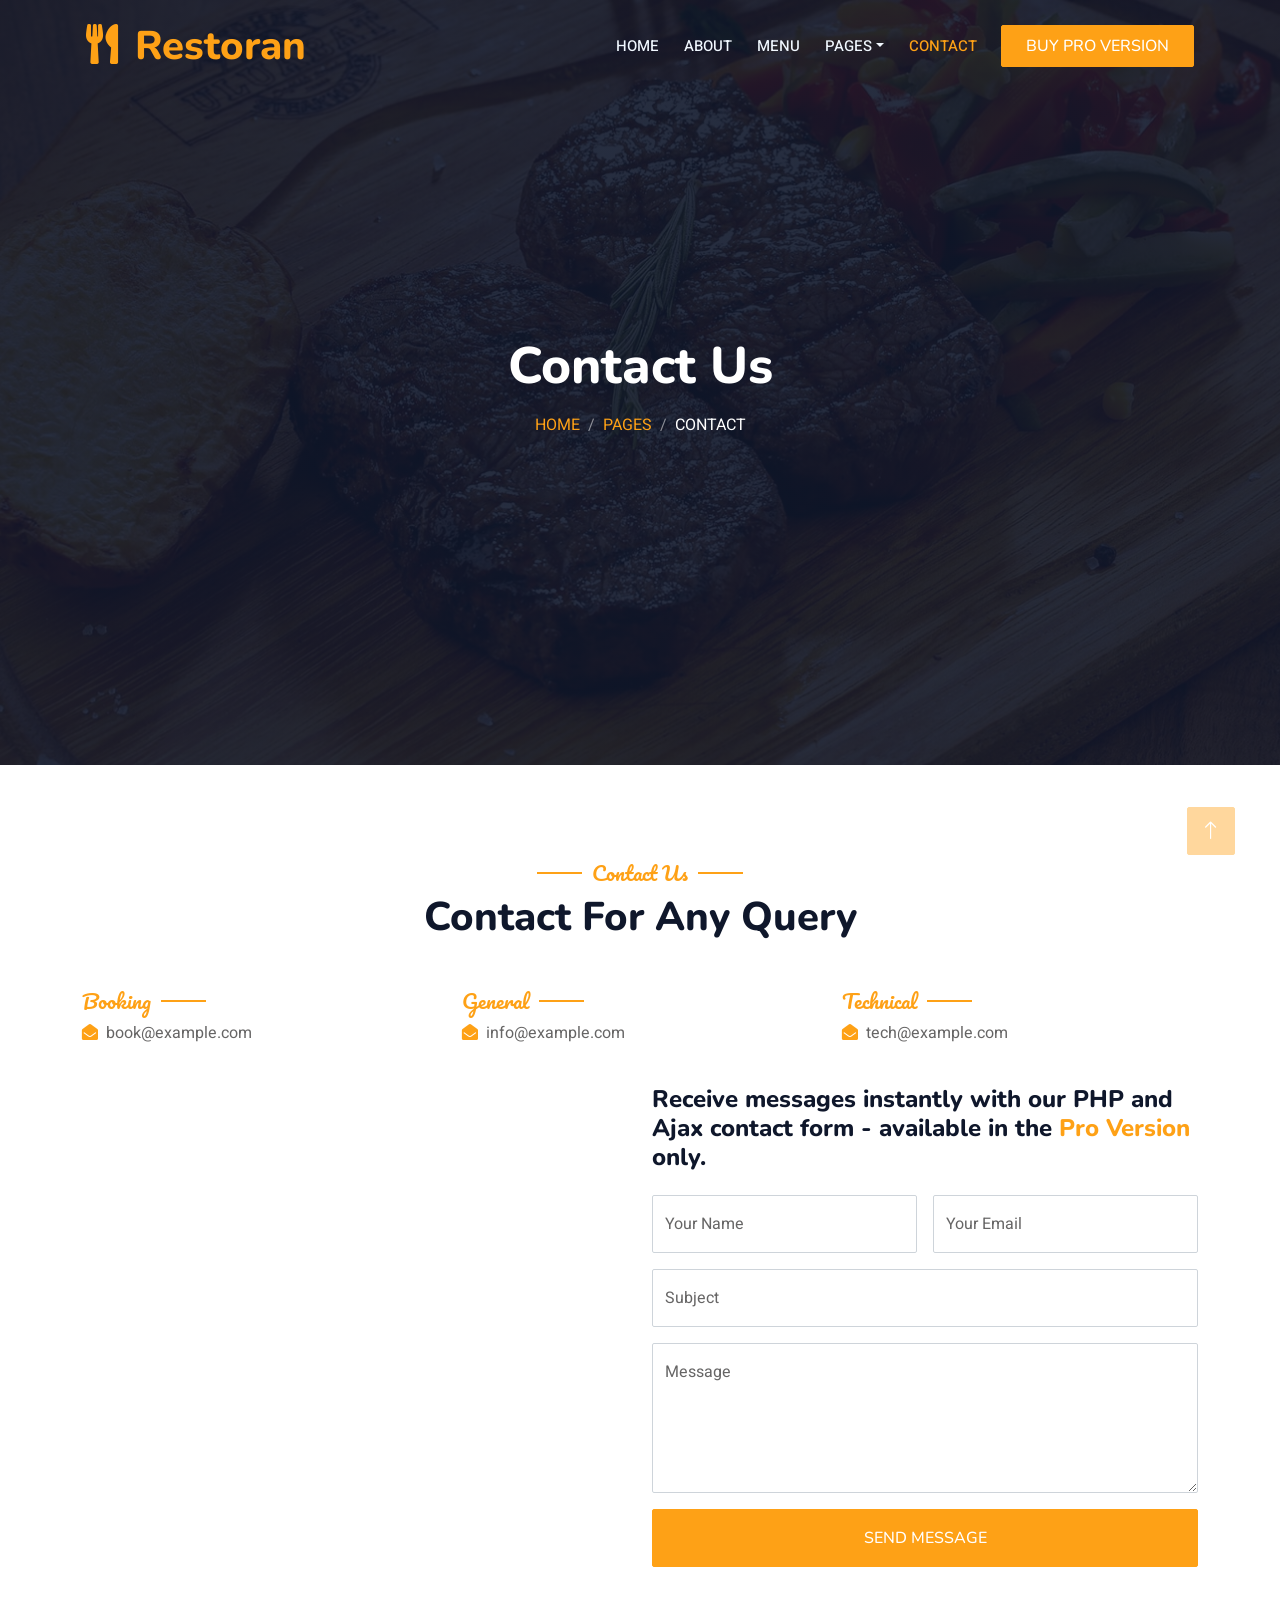
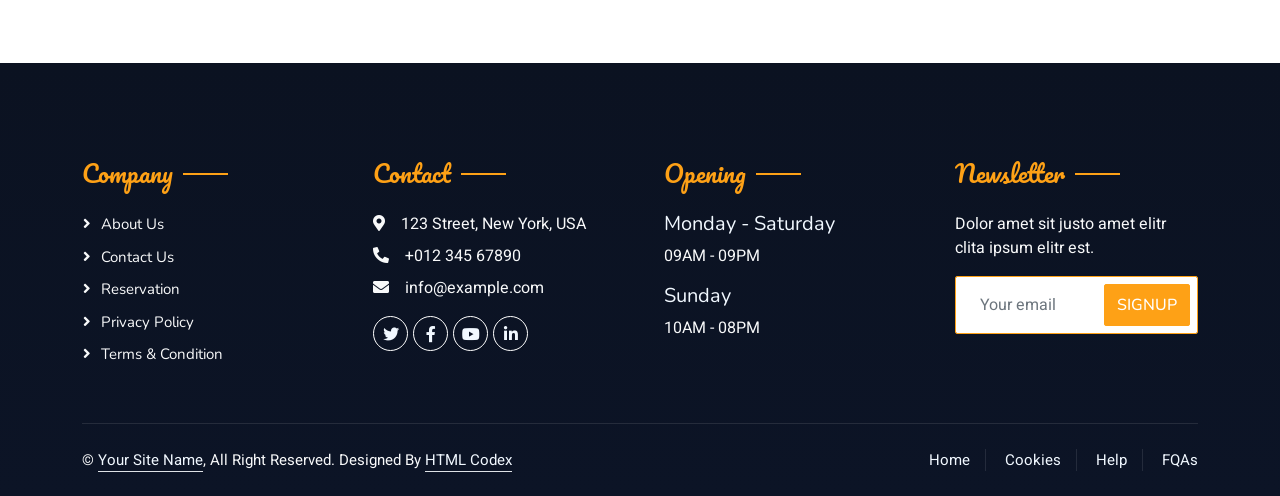
<file: contact.html>
<!DOCTYPE html>
<html lang="en">

<head>
    <meta charset="utf-8">
    <title>Restoran - Bootstrap Restaurant Template</title>
    <meta content="width=device-width, initial-scale=1.0" name="viewport">
    <meta content="" name="keywords">
    <meta content="" name="description">

    <!-- Favicon -->
    <link href="img/favicon.ico" rel="icon">

    <!-- Google Web Fonts -->
    <link rel="preconnect" href="https://fonts.googleapis.com">
    <link rel="preconnect" href="https://fonts.gstatic.com" crossorigin>
    <link href="https://fonts.googleapis.com/css2?family=Heebo:wght@400;500;600&family=Nunito:wght@600;700;800&family=Pacifico&display=swap" rel="stylesheet">

    <!-- Icon Font Stylesheet -->
    <link href="https://cdnjs.cloudflare.com/ajax/libs/font-awesome/5.10.0/css/all.min.css" rel="stylesheet">
    <link href="https://cdn.jsdelivr.net/npm/bootstrap-icons@1.4.1/font/bootstrap-icons.css" rel="stylesheet">

    <!-- Libraries Stylesheet -->
    <link href="lib/animate/animate.min.css" rel="stylesheet">
    <link href="lib/tempusdominus/css/tempusdominus-bootstrap-4.min.css" rel="stylesheet" />

    <!-- Customized Bootstrap Stylesheet -->
    <link href="css/bootstrap.min.css" rel="stylesheet">

    <!-- Template Stylesheet -->
    <link href="css/style.css" rel="stylesheet">
</head>

<body>
    <div class="container-fluid bg-white p-0">
        <!-- Spinner Start -->
        <div id="spinner" class="show bg-white position-fixed translate-middle w-100 vh-100 top-50 start-50 d-flex align-items-center justify-content-center">
            <div class="spinner-border text-primary" style="width: 3rem; height: 3rem;" role="status">
                <span class="sr-only">Loading...</span>
            </div>
        </div>
        <!-- Spinner End -->


        <!-- Navbar & Hero Start -->
        <div class="container-fluid p-0">
            <div class="container position-relative p-0">
                <nav class="navbar navbar-expand-lg navbar-dark bg-dark p-3 py-lg-0">
                    <a href="" class="navbar-brand p-0">
                        <h1 class="text-primary m-0"><i class="fa fa-utensils me-3"></i>Restoran</h1>
                        <!-- <img src="img/logo.png" alt="Logo"> -->
                    </a>
                    <button class="navbar-toggler" type="button" data-bs-toggle="collapse" data-bs-target="#navbarCollapse">
                        <span class="fa fa-bars"></span>
                    </button>
                    <div class="collapse navbar-collapse" id="navbarCollapse">
                        <div class="navbar-nav ms-auto py-0 pe-4">
                            <a href="index.html" class="nav-item nav-link">Home</a>
                            <a href="about.html" class="nav-item nav-link">About</a>
                            <a href="menu.html" class="nav-item nav-link">Menu</a>
                            <div class="nav-item dropdown">
                                <a href="#" class="nav-link dropdown-toggle" data-bs-toggle="dropdown">Pages</a>
                                <div class="dropdown-menu m-0">
                                    <a href="booking.html" class="dropdown-item">Booking</a>
                                    <a href="team.html" class="dropdown-item">Our Team</a>
                                </div>
                            </div>
                            <a href="contact.html" class="nav-item nav-link active">Contact</a>
                        </div>
                        <a href="https://htmlcodex.com/downloading/?item=2098" class="btn btn-primary py-2 px-4">Buy Pro Version</a>
                    </div>
                </nav>
            </div>

            <div class="container-fluid py-5 bg-dark hero-header mb-5">
                <div class="container text-center my-5 pt-5 pb-4">
                    <h1 class="display-3 text-white mb-3 animated slideInDown">Contact Us</h1>
                    <nav aria-label="breadcrumb">
                        <ol class="breadcrumb justify-content-center text-uppercase">
                            <li class="breadcrumb-item"><a href="#">Home</a></li>
                            <li class="breadcrumb-item"><a href="#">Pages</a></li>
                            <li class="breadcrumb-item text-white active" aria-current="page">Contact</li>
                        </ol>
                    </nav>
                </div>
            </div>
        </div>
        <!-- Navbar & Hero End -->


        <!-- Contact Start -->
        <div class="container-fluid py-5">
            <div class="container">
                <div class="text-center wow fadeInUp" data-wow-delay="0.1s">
                    <h5 class="section-title ff-secondary text-center text-primary fw-normal">Contact Us</h5>
                    <h1 class="mb-5">Contact For Any Query</h1>
                </div>
                <div class="row g-4">
                    <div class="col-12">
                        <div class="row gy-4">
                            <div class="col-md-4">
                                <h5 class="section-title ff-secondary fw-normal text-start text-primary">Booking</h5>
                                <p><i class="fa fa-envelope-open text-primary me-2"></i>book@example.com</p>
                            </div>
                            <div class="col-md-4">
                                <h5 class="section-title ff-secondary fw-normal text-start text-primary">General</h5>
                                <p><i class="fa fa-envelope-open text-primary me-2"></i>info@example.com</p>
                            </div>
                            <div class="col-md-4">
                                <h5 class="section-title ff-secondary fw-normal text-start text-primary">Technical</h5>
                                <p><i class="fa fa-envelope-open text-primary me-2"></i>tech@example.com</p>
                            </div>
                        </div>
                    </div>
                    <div class="col-md-6 wow fadeIn" data-wow-delay="0.1s">
                        <iframe class="position-relative rounded w-100 h-100"
                            src="https://www.google.com/maps/embed?pb=!1m18!1m12!1m3!1d3001156.4288297426!2d-78.01371936852176!3d42.72876761954724!2m3!1f0!2f0!3f0!3m2!1i1024!2i768!4f13.1!3m3!1m2!1s0x4ccc4bf0f123a5a9%3A0xddcfc6c1de189567!2sNew%20York%2C%20USA!5e0!3m2!1sen!2sbd!4v1603794290143!5m2!1sen!2sbd"
                            frameborder="0" style="min-height: 350px; border:0;" allowfullscreen="" aria-hidden="false"
                            tabindex="0"></iframe>
                    </div>
                    <div class="col-md-6">
                        <div class="wow fadeInUp" data-wow-delay="0.2s">
                            <h4 class="mb-4">Receive messages instantly with our PHP and Ajax contact form - available in the <a href="https://htmlcodex.com/downloading/?item=2098">Pro Version</a> only.</h4>
                            <form>
                                <div class="row g-3">
                                    <div class="col-md-6">
                                        <div class="form-floating">
                                            <input type="text" class="form-control" id="name" placeholder="Your Name">
                                            <label for="name">Your Name</label>
                                        </div>
                                    </div>
                                    <div class="col-md-6">
                                        <div class="form-floating">
                                            <input type="email" class="form-control" id="email" placeholder="Your Email">
                                            <label for="email">Your Email</label>
                                        </div>
                                    </div>
                                    <div class="col-12">
                                        <div class="form-floating">
                                            <input type="text" class="form-control" id="subject" placeholder="Subject">
                                            <label for="subject">Subject</label>
                                        </div>
                                    </div>
                                    <div class="col-12">
                                        <div class="form-floating">
                                            <textarea class="form-control" placeholder="Leave a message here" id="message" style="height: 150px"></textarea>
                                            <label for="message">Message</label>
                                        </div>
                                    </div>
                                    <div class="col-12">
                                        <button class="btn btn-primary w-100 py-3" type="submit">Send Message</button>
                                    </div>
                                </div>
                            </form>
                        </div>
                    </div>
                </div>
            </div>
        </div>
        <!-- Contact End -->


        <!-- Footer Start -->
        <div class="container-fluid bg-dark text-light footer pt-5 mt-5 wow fadeIn" data-wow-delay="0.1s">
            <div class="container py-5">
                <div class="row g-5">
                    <div class="col-lg-3 col-md-6">
                        <h4 class="section-title ff-secondary text-start text-primary fw-normal mb-4">Company</h4>
                        <a class="btn btn-link" href="">About Us</a>
                        <a class="btn btn-link" href="">Contact Us</a>
                        <a class="btn btn-link" href="">Reservation</a>
                        <a class="btn btn-link" href="">Privacy Policy</a>
                        <a class="btn btn-link" href="">Terms & Condition</a>
                    </div>
                    <div class="col-lg-3 col-md-6">
                        <h4 class="section-title ff-secondary text-start text-primary fw-normal mb-4">Contact</h4>
                        <p class="mb-2"><i class="fa fa-map-marker-alt me-3"></i>123 Street, New York, USA</p>
                        <p class="mb-2"><i class="fa fa-phone-alt me-3"></i>+012 345 67890</p>
                        <p class="mb-2"><i class="fa fa-envelope me-3"></i>info@example.com</p>
                        <div class="d-flex pt-2">
                            <a class="btn btn-outline-light btn-social" href=""><i class="fab fa-twitter"></i></a>
                            <a class="btn btn-outline-light btn-social" href=""><i class="fab fa-facebook-f"></i></a>
                            <a class="btn btn-outline-light btn-social" href=""><i class="fab fa-youtube"></i></a>
                            <a class="btn btn-outline-light btn-social" href=""><i class="fab fa-linkedin-in"></i></a>
                        </div>
                    </div>
                    <div class="col-lg-3 col-md-6">
                        <h4 class="section-title ff-secondary text-start text-primary fw-normal mb-4">Opening</h4>
                        <h5 class="text-light fw-normal">Monday - Saturday</h5>
                        <p>09AM - 09PM</p>
                        <h5 class="text-light fw-normal">Sunday</h5>
                        <p>10AM - 08PM</p>
                    </div>
                    <div class="col-lg-3 col-md-6">
                        <h4 class="section-title ff-secondary text-start text-primary fw-normal mb-4">Newsletter</h4>
                        <p>Dolor amet sit justo amet elitr clita ipsum elitr est.</p>
                        <div class="position-relative mx-auto" style="max-width: 400px;">
                            <input class="form-control border-primary w-100 py-3 ps-4 pe-5" type="text" placeholder="Your email">
                            <button type="button" class="btn btn-primary py-2 position-absolute top-0 end-0 mt-2 me-2">SignUp</button>
                        </div>
                    </div>
                </div>
            </div>
            <div class="container">
                <div class="copyright">
                    <div class="row">
                        <div class="col-md-6 text-center text-md-start mb-3 mb-md-0">
                            &copy; <a class="border-bottom" href="#">Your Site Name</a>, All Right Reserved. 
							
							<!--/*** The author’s attribution link below must remain intact on your website. ***/-->
                            <!--/*** If you wish to remove this credit link, please purchase the Pro Version from https://htmlcodex.com . ***/-->
                            Designed By <a class="border-bottom" href="https://htmlcodex.com">HTML Codex</a>
                        </div>
                        <div class="col-md-6 text-center text-md-end">
                            <div class="footer-menu">
                                <a href="">Home</a>
                                <a href="">Cookies</a>
                                <a href="">Help</a>
                                <a href="">FQAs</a>
                            </div>
                        </div>
                    </div>
                </div>
            </div>
        </div>
        <!-- Footer End -->


        <!-- Back to Top -->
        <a href="#" class="btn btn-lg btn-primary btn-lg-square back-to-top"><i class="bi bi-arrow-up"></i></a>
    </div>

    <!-- JavaScript Libraries -->
    <script src="https://code.jquery.com/jquery-3.4.1.min.js"></script>
    <script src="https://cdn.jsdelivr.net/npm/bootstrap@5.0.0/dist/js/bootstrap.bundle.min.js"></script>
    <script src="lib/wow/wow.min.js"></script>
    <script src="lib/easing/easing.min.js"></script>
    <script src="lib/waypoints/waypoints.min.js"></script>
    <script src="lib/counterup/counterup.min.js"></script>
    <script src="lib/tempusdominus/js/moment.min.js"></script>
    <script src="lib/tempusdominus/js/moment-timezone.min.js"></script>
    <script src="lib/tempusdominus/js/tempusdominus-bootstrap-4.min.js"></script>

    <!-- Template Javascript -->
    <script src="js/main.js"></script>
</body>

</html>
</file>
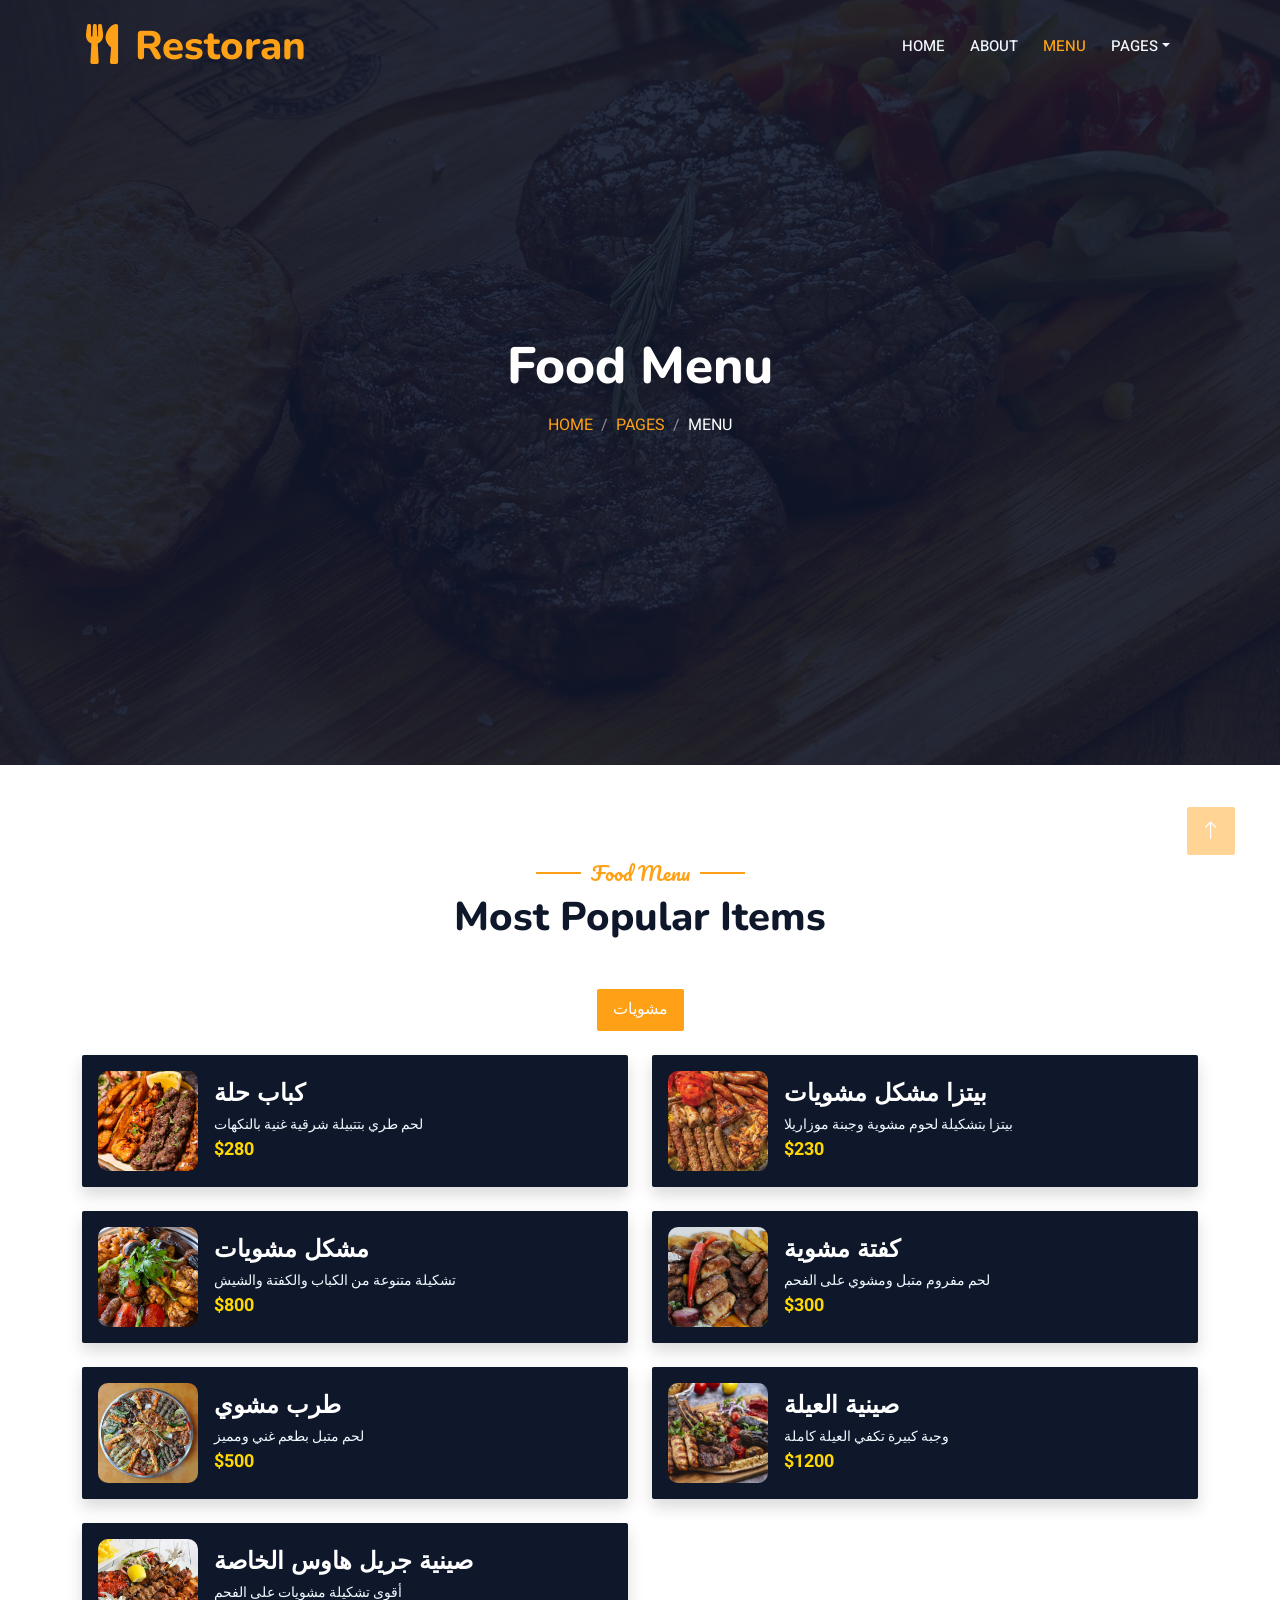
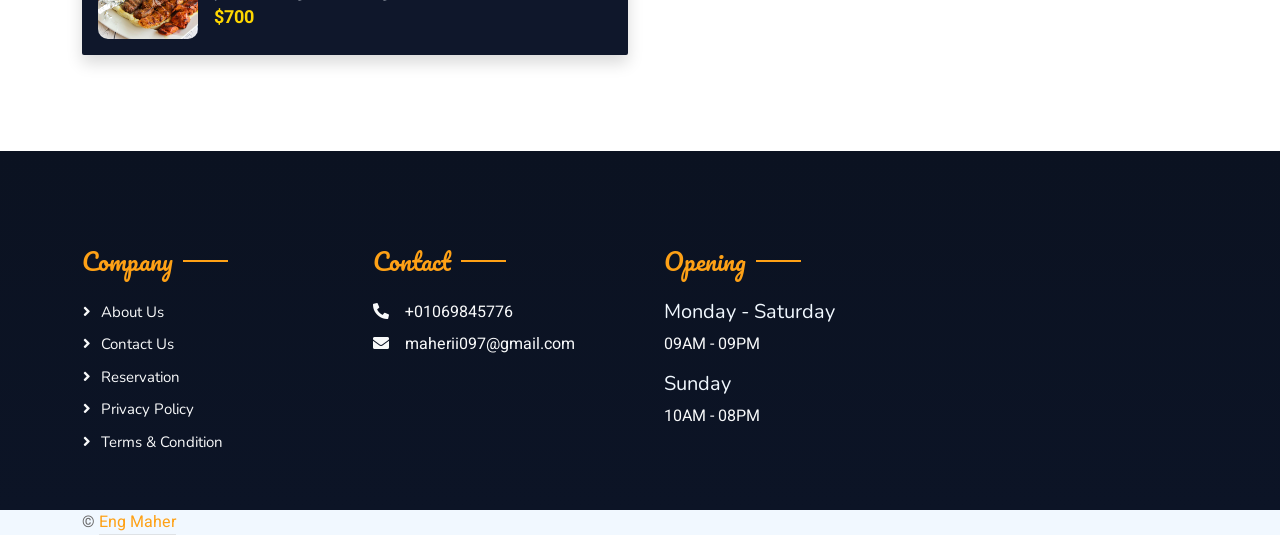
<file: menu.html>
<!DOCTYPE html>
<html lang="en">

<head>
    <meta charset="utf-8">
    <title>Restoran - Bootstrap Restaurant Template</title>
    <meta content="width=device-width, initial-scale=1.0" name="viewport">
    <meta content="" name="keywords">
    <meta content="" name="description">

    <!-- Favicon -->
    <link href="img/favicon.ico" rel="icon">

    <!-- Google Web Fonts -->
    <link rel="preconnect" href="https://fonts.googleapis.com">
    <link rel="preconnect" href="https://fonts.gstatic.com" crossorigin>
    <link href="https://fonts.googleapis.com/css2?family=Heebo:wght@400;500;600&family=Nunito:wght@600;700;800&family=Pacifico&display=swap" rel="stylesheet">

    <!-- Icon Font Stylesheet -->
    <link href="https://cdnjs.cloudflare.com/ajax/libs/font-awesome/5.10.0/css/all.min.css" rel="stylesheet">
    <link href="https://cdn.jsdelivr.net/npm/bootstrap-icons@1.4.1/font/bootstrap-icons.css" rel="stylesheet">

    <!-- Libraries Stylesheet -->
    <link href="lib/animate/animate.min.css" rel="stylesheet">
    <link href="lib/tempusdominus/css/tempusdominus-bootstrap-4.min.css" rel="stylesheet" />

    <!-- Customized Bootstrap Stylesheet -->
    <link href="css/bootstrap.min.css" rel="stylesheet">

    <!-- Template Stylesheet -->
    <link href="css/style.css" rel="stylesheet">
</head>

<body>
    <div class="container-fluid bg-white p-0">
        <!-- Spinner Start -->
        <div id="spinner" class="show bg-white position-fixed translate-middle w-100 vh-100 top-50 start-50 d-flex align-items-center justify-content-center">
            <div class="spinner-border text-primary" style="width: 3rem; height: 3rem;" role="status">
                <span class="sr-only">Loading...</span>
            </div>
        </div>
        <!-- Spinner End -->


        <!-- Navbar & Hero Start -->
        <div class="container-fluid p-0">
            <div class="container position-relative p-0">
                <nav class="navbar navbar-expand-lg navbar-dark bg-dark p-3 py-lg-0">
                    <a href="" class="navbar-brand p-0">
                        <h1 class="text-primary m-0"><i class="fa fa-utensils me-3"></i>Restoran</h1>
                        <!-- <img src="img/logo.png" alt="Logo"> -->
                    </a>
                    <button class="navbar-toggler" type="button" data-bs-toggle="collapse" data-bs-target="#navbarCollapse">
                        <span class="fa fa-bars"></span>
                    </button>
                    <div class="collapse navbar-collapse" id="navbarCollapse">
                        <div class="navbar-nav ms-auto py-0 pe-4">
                            <a href="index.html" class="nav-item nav-link">Home</a>
                            <a href="about.html" class="nav-item nav-link">About</a>
                            <a href="menu.html" class="nav-item nav-link active">Menu</a>
                            <div class="nav-item dropdown">
                                <a href="#" class="nav-link dropdown-toggle" data-bs-toggle="dropdown">Pages</a>

                            </div>
                          
                        </div>
                    </div>
                </nav>
            </div>

            <div class="container-fluid py-5 bg-dark hero-header mb-5">
                <div class="container text-center my-5 pt-5 pb-4">
                    <h1 class="display-3 text-white mb-3 animated slideInDown">Food Menu</h1>
                    <nav aria-label="breadcrumb">
                        <ol class="breadcrumb justify-content-center text-uppercase">
                            <li class="breadcrumb-item"><a href="#">Home</a></li>
                            <li class="breadcrumb-item"><a href="#">Pages</a></li>
                            <li class="breadcrumb-item text-white active" aria-current="page">Menu</li>
                        </ol>
                    </nav>
                </div>
            </div>
        </div>
        <!-- Navbar & Hero End -->


        <!-- Menu Start -->
        <div class="container-fluid py-5">
    <div class="container">

        <!-- Title -->
        <div class="text-center mb-5">
            <h5 class="section-title ff-secondary text-primary fw-normal">
                Food Menu
            </h5>
            <h1>Most Popular Items</h1>
        </div>

        <!-- Tabs -->
        <ul class="nav nav-pills justify-content-center mb-4">
            <li class="nav-item">
                <a class="nav-link active" data-bs-toggle="pill" href="#tab-1">مشويات</a>
            </li>
        </ul>

        <!-- Content -->
        <div class="tab-content">

            <!-- TAB 1 -->
            <div id="tab-1" class="tab-pane fade show active">

                <div class="row g-4">

                    <!-- Item -->
                    <div class="col-lg-6">
                        <div class="d-flex bg-dark text-light p-3 rounded shadow align-items-center">
                            <img src="1.jpg" style="width:100px;height:100px;object-fit:cover;border-radius:10px;">
                            <div class="ps-3 w-100">
                                <h4 class="text-white fw-bold mb-1">كباب حلة</h4>
                                <small class="text-light">لحم طري بتتبيلة شرقية غنية بالنكهات</small><br>
                                <span style="color:#FFD700;font-weight:bold;font-size:18px;">$280</span>
                            </div>
                        </div>
                    </div>

                    <!-- Item -->
                    <div class="col-lg-6">
                        <div class="d-flex bg-dark text-light p-3 rounded shadow align-items-center">
                            <img src="2.jpg" style="width:100px;height:100px;object-fit:cover;border-radius:10px;">
                            <div class="ps-3 w-100">
                                <h4 class="text-white fw-bold mb-1">بيتزا مشكل مشويات</h4>
                                <small class="text-light">بيتزا بتشكيلة لحوم مشوية وجبنة موزاريلا</small><br>
                                <span style="color:#FFD700;font-weight:bold;font-size:18px;">$230</span>
                            </div>
                        </div>
                    </div>

                    <!-- Item -->
                    <div class="col-lg-6">
                        <div class="d-flex bg-dark text-light p-3 rounded shadow align-items-center">
                            <img src="3.jpg" style="width:100px;height:100px;object-fit:cover;border-radius:10px;">
                            <div class="ps-3 w-100">
                                <h4 class="text-white fw-bold mb-1">مشكل مشويات</h4>
                                <small class="text-light">تشكيلة متنوعة من الكباب والكفتة والشيش</small><br>
                                <span style="color:#FFD700;font-weight:bold;font-size:18px;">$800</span>
                            </div>
                        </div>
                    </div>

                    <!-- Item -->
                    <div class="col-lg-6">
                        <div class="d-flex bg-dark text-light p-3 rounded shadow align-items-center">
                            <img src="4.jpg" style="width:100px;height:100px;object-fit:cover;border-radius:10px;">
                            <div class="ps-3 w-100">
                                <h4 class="text-white fw-bold mb-1">كفتة مشوية</h4>
                                <small class="text-light">لحم مفروم متبل ومشوي على الفحم</small><br>
                                <span style="color:#FFD700;font-weight:bold;font-size:18px;">$300</span>
                            </div>
                        </div>
                    </div>

                    <!-- Item -->
                    <div class="col-lg-6">
                        <div class="d-flex bg-dark text-light p-3 rounded shadow align-items-center">
                            <img src="5.jpg" style="width:100px;height:100px;object-fit:cover;border-radius:10px;">
                            <div class="ps-3 w-100">
                                <h4 class="text-white fw-bold mb-1">طرب مشوي</h4>
                                <small class="text-light">لحم متبل بطعم غني ومميز</small><br>
                                <span style="color:#FFD700;font-weight:bold;font-size:18px;">$500</span>
                            </div>
                        </div>
                    </div>

                    <!-- Item -->
                    <div class="col-lg-6">
                        <div class="d-flex bg-dark text-light p-3 rounded shadow align-items-center">
                            <img src="6.jpg" style="width:100px;height:100px;object-fit:cover;border-radius:10px;">
                            <div class="ps-3 w-100">
                                <h4 class="text-white fw-bold mb-1">صينية العيلة</h4>
                                <small class="text-light">وجبة كبيرة تكفي العيلة كاملة</small><br>
                                <span style="color:#FFD700;font-weight:bold;font-size:18px;">$1200</span>
                            </div>
                        </div>
                    </div>

                    <!-- Item -->
                    <div class="col-lg-6">
                        <div class="d-flex bg-dark text-light p-3 rounded shadow align-items-center">
                            <img src="8.jpg" style="width:100px;height:100px;object-fit:cover;border-radius:10px;">
                            <div class="ps-3 w-100">
                                <h4 class="text-white fw-bold mb-1">صينية جريل هاوس الخاصة</h4>
                                <small class="text-light">أقوى تشكيلة مشويات على الفحم</small><br>
                                <span style="color:#FFD700;font-weight:bold;font-size:18px;">$700</span>
                            </div>
                        </div>
                    </div>

                </div>

            </div>

        </div>

    </div>
</div>

        <!-- Menu End -->
        

        <!-- Footer Start -->
        <div class="container-fluid bg-dark text-light footer pt-5 mt-5 wow fadeIn" data-wow-delay="0.1s">
            <div class="container py-5">
                <div class="row g-5">
                    <div class="col-lg-3 col-md-6">
                        <h4 class="section-title ff-secondary text-start text-primary fw-normal mb-4">Company</h4>
                        <a class="btn btn-link" href="">About Us</a>
                        <a class="btn btn-link" href="">Contact Us</a>
                        <a class="btn btn-link" href="">Reservation</a>
                        <a class="btn btn-link" href="">Privacy Policy</a>
                        <a class="btn btn-link" href="">Terms & Condition</a>
                    </div>
                    <div class="col-lg-3 col-md-6">
                        <h4 class="section-title ff-secondary text-start text-primary fw-normal mb-4">Contact</h4>
                        <p class="mb-2"><i class="fa fa-phone-alt me-3"></i>+01069845776</p>
                        <p class="mb-2"><i class="fa fa-envelope me-3"></i>maherii097@gmail.com</p>
                    </div>
                    <div class="col-lg-3 col-md-6">
                        <h4 class="section-title ff-secondary text-start text-primary fw-normal mb-4">Opening</h4>
                        <h5 class="text-light fw-normal">Monday - Saturday</h5>
                        <p>09AM - 09PM</p>
                        <h5 class="text-light fw-normal">Sunday</h5>
                        <p>10AM - 08PM</p>
                    </div>
                    
                        </div>
                    </div>
                </div>
            </div>
            <div class="container">
                <div class="copyright">
                    <div class="row">
                        <div class="col-md-6 text-center text-md-start mb-3 mb-md-0">
                            &copy; <a class="border-bottom" href="#">Eng Maher</a>
							
							<!--/*** The author’s attribution link below must remain intact on your website. ***/-->
                            <!--/*** If you wish to remove this credit link, please purchase the Pro Version from https://htmlcodex.com . ***/-->
                          
                        
        </div>
        <!-- Footer End -->


        <!-- Back to Top -->
        <a href="#" class="btn btn-lg btn-primary btn-lg-square back-to-top"><i class="bi bi-arrow-up"></i></a>
    </div>

    <!-- JavaScript Libraries -->
    <script src="https://code.jquery.com/jquery-3.4.1.min.js"></script>
    <script src="https://cdn.jsdelivr.net/npm/bootstrap@5.0.0/dist/js/bootstrap.bundle.min.js"></script>
    <script src="lib/wow/wow.min.js"></script>
    <script src="lib/easing/easing.min.js"></script>
    <script src="lib/waypoints/waypoints.min.js"></script>
    <script src="lib/counterup/counterup.min.js"></script>
    <script src="lib/tempusdominus/js/moment.min.js"></script>
    <script src="lib/tempusdominus/js/moment-timezone.min.js"></script>
    <script src="lib/tempusdominus/js/tempusdominus-bootstrap-4.min.js"></script>

    <!-- Template Javascript -->
    <script src="js/main.js"></script>
</body>

</html>
</file>
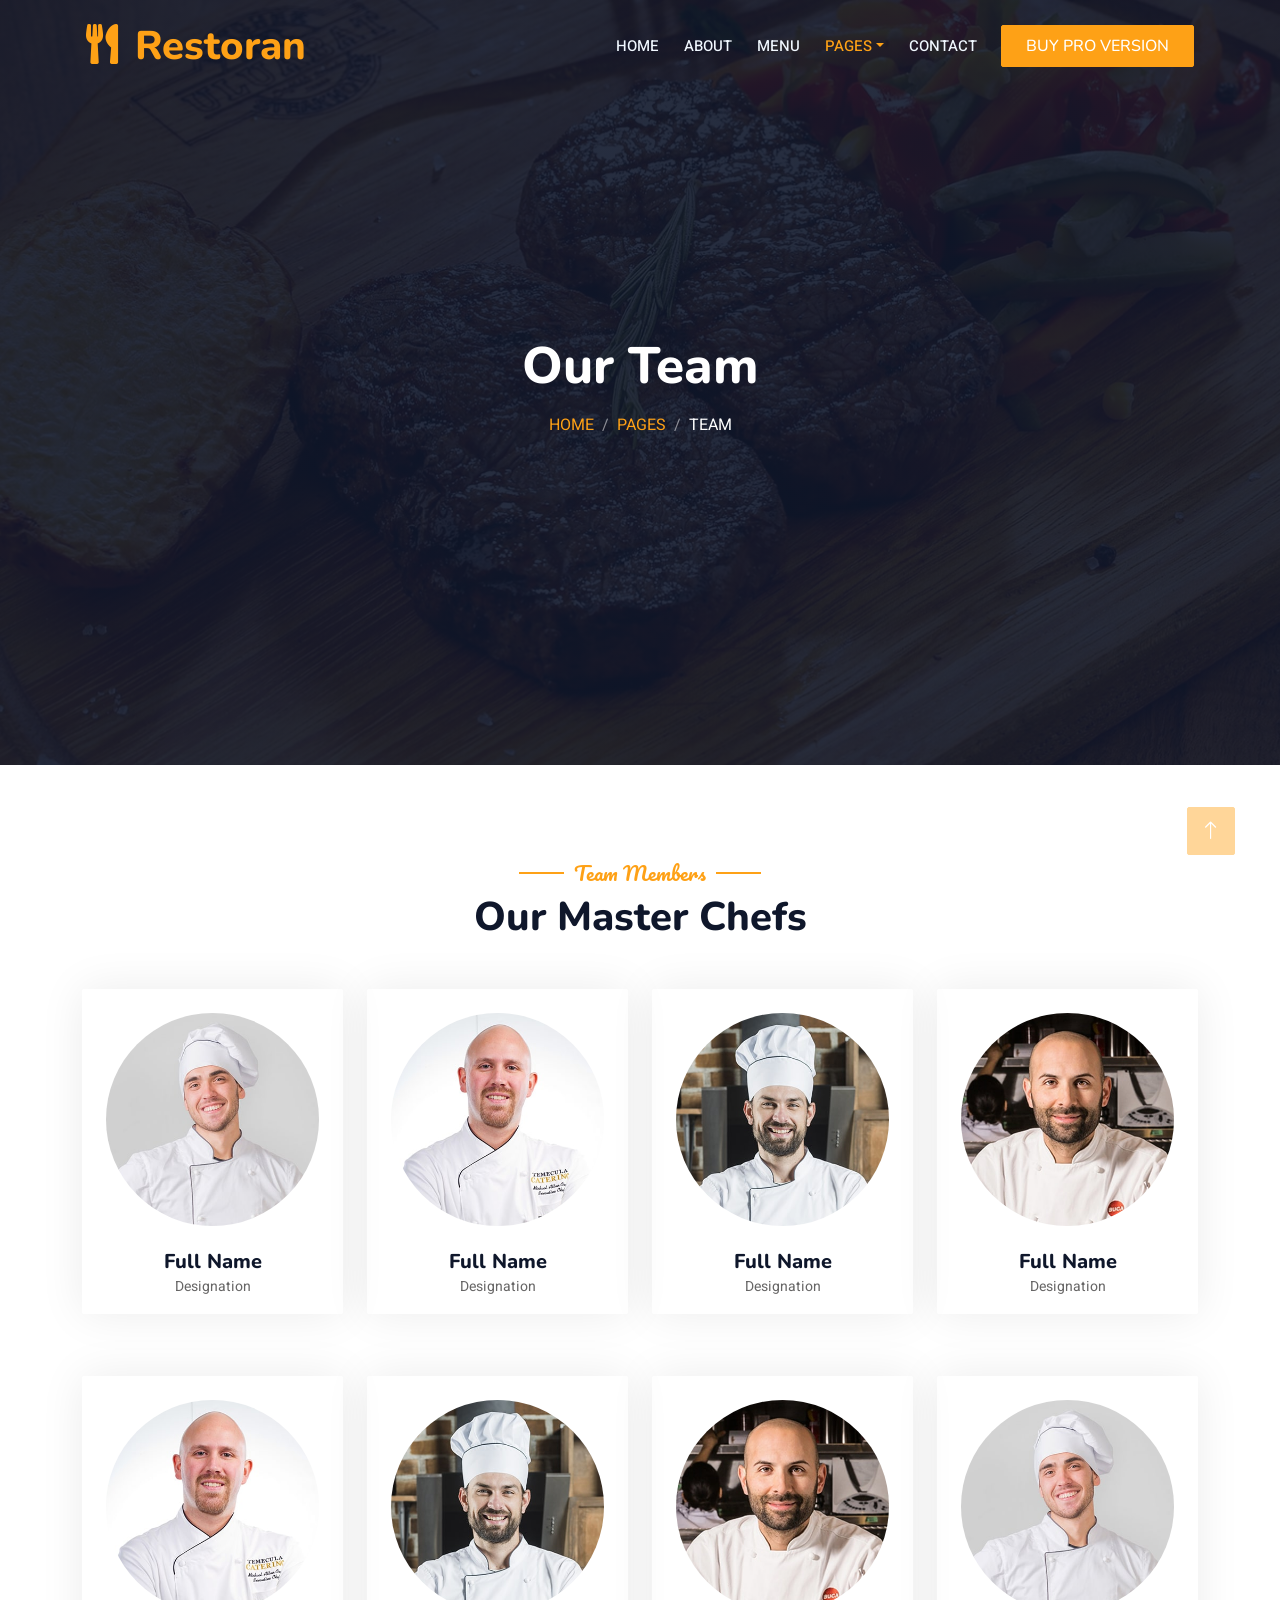
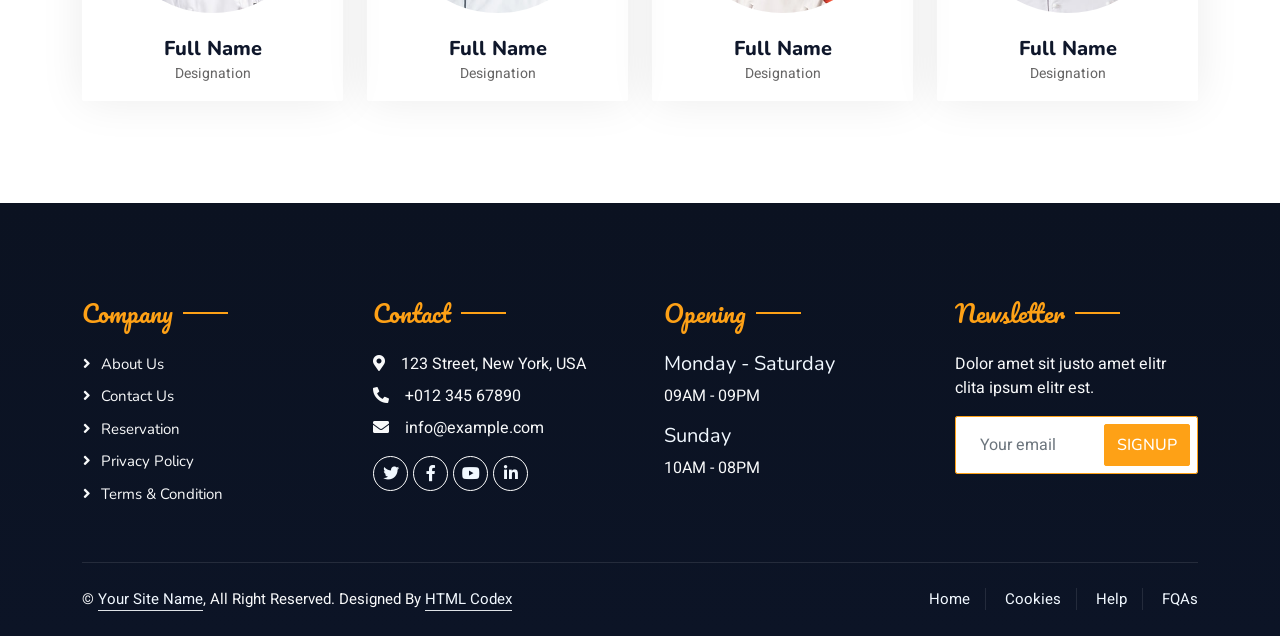
<file: team.html>
<!DOCTYPE html>
<html lang="en">

<head>
    <meta charset="utf-8">
    <title>Restoran - Bootstrap Restaurant Template</title>
    <meta content="width=device-width, initial-scale=1.0" name="viewport">
    <meta content="" name="keywords">
    <meta content="" name="description">

    <!-- Favicon -->
    <link href="img/favicon.ico" rel="icon">

    <!-- Google Web Fonts -->
    <link rel="preconnect" href="https://fonts.googleapis.com">
    <link rel="preconnect" href="https://fonts.gstatic.com" crossorigin>
    <link href="https://fonts.googleapis.com/css2?family=Heebo:wght@400;500;600&family=Nunito:wght@600;700;800&family=Pacifico&display=swap" rel="stylesheet">

    <!-- Icon Font Stylesheet -->
    <link href="https://cdnjs.cloudflare.com/ajax/libs/font-awesome/5.10.0/css/all.min.css" rel="stylesheet">
    <link href="https://cdn.jsdelivr.net/npm/bootstrap-icons@1.4.1/font/bootstrap-icons.css" rel="stylesheet">

    <!-- Libraries Stylesheet -->
    <link href="lib/animate/animate.min.css" rel="stylesheet">
    <link href="lib/tempusdominus/css/tempusdominus-bootstrap-4.min.css" rel="stylesheet" />

    <!-- Customized Bootstrap Stylesheet -->
    <link href="css/bootstrap.min.css" rel="stylesheet">

    <!-- Template Stylesheet -->
    <link href="css/style.css" rel="stylesheet">
</head>

<body>
    <div class="container-fluid bg-white p-0">
        <!-- Spinner Start -->
        <div id="spinner" class="show bg-white position-fixed translate-middle w-100 vh-100 top-50 start-50 d-flex align-items-center justify-content-center">
            <div class="spinner-border text-primary" style="width: 3rem; height: 3rem;" role="status">
                <span class="sr-only">Loading...</span>
            </div>
        </div>
        <!-- Spinner End -->


        <!-- Navbar & Hero Start -->
        <div class="container-fluid p-0">
            <div class="container position-relative p-0">
                <nav class="navbar navbar-expand-lg navbar-dark bg-dark p-3 py-lg-0">
                    <a href="" class="navbar-brand p-0">
                        <h1 class="text-primary m-0"><i class="fa fa-utensils me-3"></i>Restoran</h1>
                        <!-- <img src="img/logo.png" alt="Logo"> -->
                    </a>
                    <button class="navbar-toggler" type="button" data-bs-toggle="collapse" data-bs-target="#navbarCollapse">
                        <span class="fa fa-bars"></span>
                    </button>
                    <div class="collapse navbar-collapse" id="navbarCollapse">
                        <div class="navbar-nav ms-auto py-0 pe-4">
                            <a href="index.html" class="nav-item nav-link">Home</a>
                            <a href="about.html" class="nav-item nav-link">About</a>
                            <a href="menu.html" class="nav-item nav-link">Menu</a>
                            <div class="nav-item dropdown">
                                <a href="#" class="nav-link dropdown-toggle active" data-bs-toggle="dropdown">Pages</a>
                                <div class="dropdown-menu m-0">
                                    <a href="booking.html" class="dropdown-item">Booking</a>
                                    <a href="team.html" class="dropdown-item active">Our Team</a>
                                </div>
                            </div>
                            <a href="contact.html" class="nav-item nav-link">Contact</a>
                        </div>
                        <a href="https://htmlcodex.com/downloading/?item=2098" class="btn btn-primary py-2 px-4">Buy Pro Version</a>
                    </div>
                </nav>
            </div>

            <div class="container-fluid py-5 bg-dark hero-header mb-5">
                <div class="container text-center my-5 pt-5 pb-4">
                    <h1 class="display-3 text-white mb-3 animated slideInDown">Our Team</h1>
                    <nav aria-label="breadcrumb">
                        <ol class="breadcrumb justify-content-center text-uppercase">
                            <li class="breadcrumb-item"><a href="#">Home</a></li>
                            <li class="breadcrumb-item"><a href="#">Pages</a></li>
                            <li class="breadcrumb-item text-white active" aria-current="page">Team</li>
                        </ol>
                    </nav>
                </div>
            </div>
        </div>
        <!-- Navbar & Hero End -->


        <!-- Team Start -->
        <div class="container-fluid pt-5 pb-3">
            <div class="container">
                <div class="text-center wow fadeInUp" data-wow-delay="0.1s">
                    <h5 class="section-title ff-secondary text-center text-primary fw-normal">Team Members</h5>
                    <h1 class="mb-5">Our Master Chefs</h1>
                </div>
                <div class="row g-4">
                    <div class="col-lg-3 col-md-6 wow fadeInUp" data-wow-delay="0.1s">
                        <div class="team-item text-center rounded overflow-hidden">
                            <div class="rounded-circle overflow-hidden m-4">
                                <img class="img-fluid" src="img/team-1.jpg" alt="">
                            </div>
                            <h5 class="mb-0">Full Name</h5>
                            <small>Designation</small>
                            <div class="d-flex justify-content-center mt-3">
                                <a class="btn btn-square btn-primary mx-1" href=""><i class="fab fa-facebook-f"></i></a>
                                <a class="btn btn-square btn-primary mx-1" href=""><i class="fab fa-twitter"></i></a>
                                <a class="btn btn-square btn-primary mx-1" href=""><i class="fab fa-instagram"></i></a>
                            </div>
                        </div>
                    </div>
                    <div class="col-lg-3 col-md-6 wow fadeInUp" data-wow-delay="0.3s">
                        <div class="team-item text-center rounded overflow-hidden">
                            <div class="rounded-circle overflow-hidden m-4">
                                <img class="img-fluid" src="img/team-2.jpg" alt="">
                            </div>
                            <h5 class="mb-0">Full Name</h5>
                            <small>Designation</small>
                            <div class="d-flex justify-content-center mt-3">
                                <a class="btn btn-square btn-primary mx-1" href=""><i class="fab fa-facebook-f"></i></a>
                                <a class="btn btn-square btn-primary mx-1" href=""><i class="fab fa-twitter"></i></a>
                                <a class="btn btn-square btn-primary mx-1" href=""><i class="fab fa-instagram"></i></a>
                            </div>
                        </div>
                    </div>
                    <div class="col-lg-3 col-md-6 wow fadeInUp" data-wow-delay="0.5s">
                        <div class="team-item text-center rounded overflow-hidden">
                            <div class="rounded-circle overflow-hidden m-4">
                                <img class="img-fluid" src="img/team-3.jpg" alt="">
                            </div>
                            <h5 class="mb-0">Full Name</h5>
                            <small>Designation</small>
                            <div class="d-flex justify-content-center mt-3">
                                <a class="btn btn-square btn-primary mx-1" href=""><i class="fab fa-facebook-f"></i></a>
                                <a class="btn btn-square btn-primary mx-1" href=""><i class="fab fa-twitter"></i></a>
                                <a class="btn btn-square btn-primary mx-1" href=""><i class="fab fa-instagram"></i></a>
                            </div>
                        </div>
                    </div>
                    <div class="col-lg-3 col-md-6 wow fadeInUp" data-wow-delay="0.7s">
                        <div class="team-item text-center rounded overflow-hidden">
                            <div class="rounded-circle overflow-hidden m-4">
                                <img class="img-fluid" src="img/team-4.jpg" alt="">
                            </div>
                            <h5 class="mb-0">Full Name</h5>
                            <small>Designation</small>
                            <div class="d-flex justify-content-center mt-3">
                                <a class="btn btn-square btn-primary mx-1" href=""><i class="fab fa-facebook-f"></i></a>
                                <a class="btn btn-square btn-primary mx-1" href=""><i class="fab fa-twitter"></i></a>
                                <a class="btn btn-square btn-primary mx-1" href=""><i class="fab fa-instagram"></i></a>
                            </div>
                        </div>
                    </div>
                    <div class="col-lg-3 col-md-6 wow fadeInUp" data-wow-delay="0.1s">
                        <div class="team-item text-center rounded overflow-hidden">
                            <div class="rounded-circle overflow-hidden m-4">
                                <img class="img-fluid" src="img/team-2.jpg" alt="">
                            </div>
                            <h5 class="mb-0">Full Name</h5>
                            <small>Designation</small>
                            <div class="d-flex justify-content-center mt-3">
                                <a class="btn btn-square btn-primary mx-1" href=""><i class="fab fa-facebook-f"></i></a>
                                <a class="btn btn-square btn-primary mx-1" href=""><i class="fab fa-twitter"></i></a>
                                <a class="btn btn-square btn-primary mx-1" href=""><i class="fab fa-instagram"></i></a>
                            </div>
                        </div>
                    </div>
                    <div class="col-lg-3 col-md-6 wow fadeInUp" data-wow-delay="0.3s">
                        <div class="team-item text-center rounded overflow-hidden">
                            <div class="rounded-circle overflow-hidden m-4">
                                <img class="img-fluid" src="img/team-3.jpg" alt="">
                            </div>
                            <h5 class="mb-0">Full Name</h5>
                            <small>Designation</small>
                            <div class="d-flex justify-content-center mt-3">
                                <a class="btn btn-square btn-primary mx-1" href=""><i class="fab fa-facebook-f"></i></a>
                                <a class="btn btn-square btn-primary mx-1" href=""><i class="fab fa-twitter"></i></a>
                                <a class="btn btn-square btn-primary mx-1" href=""><i class="fab fa-instagram"></i></a>
                            </div>
                        </div>
                    </div>
                    <div class="col-lg-3 col-md-6 wow fadeInUp" data-wow-delay="0.5s">
                        <div class="team-item text-center rounded overflow-hidden">
                            <div class="rounded-circle overflow-hidden m-4">
                                <img class="img-fluid" src="img/team-4.jpg" alt="">
                            </div>
                            <h5 class="mb-0">Full Name</h5>
                            <small>Designation</small>
                            <div class="d-flex justify-content-center mt-3">
                                <a class="btn btn-square btn-primary mx-1" href=""><i class="fab fa-facebook-f"></i></a>
                                <a class="btn btn-square btn-primary mx-1" href=""><i class="fab fa-twitter"></i></a>
                                <a class="btn btn-square btn-primary mx-1" href=""><i class="fab fa-instagram"></i></a>
                            </div>
                        </div>
                    </div>
                    <div class="col-lg-3 col-md-6 wow fadeInUp" data-wow-delay="0.7s">
                        <div class="team-item text-center rounded overflow-hidden">
                            <div class="rounded-circle overflow-hidden m-4">
                                <img class="img-fluid" src="img/team-1.jpg" alt="">
                            </div>
                            <h5 class="mb-0">Full Name</h5>
                            <small>Designation</small>
                            <div class="d-flex justify-content-center mt-3">
                                <a class="btn btn-square btn-primary mx-1" href=""><i class="fab fa-facebook-f"></i></a>
                                <a class="btn btn-square btn-primary mx-1" href=""><i class="fab fa-twitter"></i></a>
                                <a class="btn btn-square btn-primary mx-1" href=""><i class="fab fa-instagram"></i></a>
                            </div>
                        </div>
                    </div>
                </div>
            </div>
        </div>
        <!-- Team End -->
        

        <!-- Footer Start -->
        <div class="container-fluid bg-dark text-light footer pt-5 mt-5 wow fadeIn" data-wow-delay="0.1s">
            <div class="container py-5">
                <div class="row g-5">
                    <div class="col-lg-3 col-md-6">
                        <h4 class="section-title ff-secondary text-start text-primary fw-normal mb-4">Company</h4>
                        <a class="btn btn-link" href="">About Us</a>
                        <a class="btn btn-link" href="">Contact Us</a>
                        <a class="btn btn-link" href="">Reservation</a>
                        <a class="btn btn-link" href="">Privacy Policy</a>
                        <a class="btn btn-link" href="">Terms & Condition</a>
                    </div>
                    <div class="col-lg-3 col-md-6">
                        <h4 class="section-title ff-secondary text-start text-primary fw-normal mb-4">Contact</h4>
                        <p class="mb-2"><i class="fa fa-map-marker-alt me-3"></i>123 Street, New York, USA</p>
                        <p class="mb-2"><i class="fa fa-phone-alt me-3"></i>+012 345 67890</p>
                        <p class="mb-2"><i class="fa fa-envelope me-3"></i>info@example.com</p>
                        <div class="d-flex pt-2">
                            <a class="btn btn-outline-light btn-social" href=""><i class="fab fa-twitter"></i></a>
                            <a class="btn btn-outline-light btn-social" href=""><i class="fab fa-facebook-f"></i></a>
                            <a class="btn btn-outline-light btn-social" href=""><i class="fab fa-youtube"></i></a>
                            <a class="btn btn-outline-light btn-social" href=""><i class="fab fa-linkedin-in"></i></a>
                        </div>
                    </div>
                    <div class="col-lg-3 col-md-6">
                        <h4 class="section-title ff-secondary text-start text-primary fw-normal mb-4">Opening</h4>
                        <h5 class="text-light fw-normal">Monday - Saturday</h5>
                        <p>09AM - 09PM</p>
                        <h5 class="text-light fw-normal">Sunday</h5>
                        <p>10AM - 08PM</p>
                    </div>
                    <div class="col-lg-3 col-md-6">
                        <h4 class="section-title ff-secondary text-start text-primary fw-normal mb-4">Newsletter</h4>
                        <p>Dolor amet sit justo amet elitr clita ipsum elitr est.</p>
                        <div class="position-relative mx-auto" style="max-width: 400px;">
                            <input class="form-control border-primary w-100 py-3 ps-4 pe-5" type="text" placeholder="Your email">
                            <button type="button" class="btn btn-primary py-2 position-absolute top-0 end-0 mt-2 me-2">SignUp</button>
                        </div>
                    </div>
                </div>
            </div>
            <div class="container">
                <div class="copyright">
                    <div class="row">
                        <div class="col-md-6 text-center text-md-start mb-3 mb-md-0">
                            &copy; <a class="border-bottom" href="#">Your Site Name</a>, All Right Reserved. 
							
							<!--/*** The author’s attribution link below must remain intact on your website. ***/-->
                            <!--/*** If you wish to remove this credit link, please purchase the Pro Version from https://htmlcodex.com . ***/-->
                            Designed By <a class="border-bottom" href="https://htmlcodex.com">HTML Codex</a>
                        </div>
                        <div class="col-md-6 text-center text-md-end">
                            <div class="footer-menu">
                                <a href="">Home</a>
                                <a href="">Cookies</a>
                                <a href="">Help</a>
                                <a href="">FQAs</a>
                            </div>
                        </div>
                    </div>
                </div>
            </div>
        </div>
        <!-- Footer End -->


        <!-- Back to Top -->
        <a href="#" class="btn btn-lg btn-primary btn-lg-square back-to-top"><i class="bi bi-arrow-up"></i></a>
    </div>

    <!-- JavaScript Libraries -->
    <script src="https://code.jquery.com/jquery-3.4.1.min.js"></script>
    <script src="https://cdn.jsdelivr.net/npm/bootstrap@5.0.0/dist/js/bootstrap.bundle.min.js"></script>
    <script src="lib/wow/wow.min.js"></script>
    <script src="lib/easing/easing.min.js"></script>
    <script src="lib/waypoints/waypoints.min.js"></script>
    <script src="lib/counterup/counterup.min.js"></script>
    <script src="lib/tempusdominus/js/moment.min.js"></script>
    <script src="lib/tempusdominus/js/moment-timezone.min.js"></script>
    <script src="lib/tempusdominus/js/tempusdominus-bootstrap-4.min.js"></script>

    <!-- Template Javascript -->
    <script src="js/main.js"></script>
</body>

</html>
</file>
<file: css/style.css>
/********** Template CSS **********/
:root {
    --primary: #FEA116;
    --light: #F1F8FF;
    --dark: #0F172B;
}

.ff-secondary {
    font-family: 'Pacifico', cursive;
}

.fw-medium {
    font-weight: 600 !important;
}

.fw-semi-bold {
    font-weight: 700 !important;
}

.back-to-top {
    position: fixed;
    display: none;
    right: 45px;
    bottom: 45px;
    z-index: 99;
}


/*** Spinner ***/
#spinner {
    opacity: 0;
    visibility: hidden;
    transition: opacity .5s ease-out, visibility 0s linear .5s;
    z-index: 99999;
}

#spinner.show {
    transition: opacity .5s ease-out, visibility 0s linear 0s;
    visibility: visible;
    opacity: 1;
}


/*** Button ***/
.btn {
    font-family: 'Nunito', sans-serif;
    font-weight: 500;
    text-transform: uppercase;
    transition: .5s;
}

.btn.btn-primary,
.btn.btn-secondary {
    color: #FFFFFF;
}

.btn-square {
    width: 38px;
    height: 38px;
}

.btn-sm-square {
    width: 32px;
    height: 32px;
}

.btn-lg-square {
    width: 48px;
    height: 48px;
}

.btn-square,
.btn-sm-square,
.btn-lg-square {
    padding: 0;
    display: flex;
    align-items: center;
    justify-content: center;
    font-weight: normal;
    border-radius: 2px;
}


/*** Navbar ***/
.navbar-dark .navbar-nav .nav-link {
    position: relative;
    margin-left: 25px;
    padding: 35px 0;
    font-size: 15px;
    color: var(--light) !important;
    text-transform: uppercase;
    font-weight: 500;
    outline: none;
    transition: .5s;
}

.sticky-top.navbar-dark .navbar-nav .nav-link {
    padding: 20px 0;
}

.navbar-dark .navbar-nav .nav-link:hover,
.navbar-dark .navbar-nav .nav-link.active {
    color: var(--primary) !important;
}

.navbar-dark .navbar-brand img {
    max-height: 60px;
    transition: .5s;
}

.sticky-top.navbar-dark .navbar-brand img {
    max-height: 45px;
}

@media (max-width: 991.98px) {
    .sticky-top.navbar-dark {
        position: relative;
    }

    .navbar-dark .navbar-collapse {
        margin-top: 15px;
        border-top: 1px solid rgba(255, 255, 255, .1)
    }

    .navbar-dark .navbar-nav .nav-link,
    .sticky-top.navbar-dark .navbar-nav .nav-link {
        padding: 10px 0;
        margin-left: 0;
    }

    .navbar-dark .navbar-brand img {
        max-height: 45px;
    }
}

@media (min-width: 992px) {
    .navbar-dark {
        position: absolute;
        width: 100%;
        top: 0;
        left: 0;
        z-index: 999;
        background: transparent !important;
        transition: .5s;
    }
    
    .sticky-top.navbar-dark {
        position: fixed;
        padding-left: 45px;
        padding-right: 45px;
        background: var(--dark) !important;
    }
}


/*** Hero Header ***/
.hero-header {
    background: linear-gradient(rgba(15, 23, 43, .9), rgba(15, 23, 43, .9)), url(../img/bg-hero.jpg);
    background-position: center center;
    background-repeat: no-repeat;
    background-size: cover;
}

.hero-header img {
    animation: imgRotate 50s linear infinite;
}

@keyframes imgRotate { 
    100% { 
        transform: rotate(360deg); 
    } 
}

.breadcrumb-item + .breadcrumb-item::before {
    color: rgba(255, 255, 255, .5);
}


/*** Section Title ***/
.section-title {
    position: relative;
    display: inline-block;
}

.section-title::before {
    position: absolute;
    content: "";
    width: 45px;
    height: 2px;
    top: 50%;
    left: -55px;
    margin-top: -1px;
    background: var(--primary);
}

.section-title::after {
    position: absolute;
    content: "";
    width: 45px;
    height: 2px;
    top: 50%;
    right: -55px;
    margin-top: -1px;
    background: var(--primary);
}

.section-title.text-start::before,
.section-title.text-end::after {
    display: none;
}


/*** Food Menu ***/
.nav-pills .nav-item .active {
    border-bottom: 2px solid var(--primary);
}


/*** Youtube Video ***/
.video {
    position: relative;
    height: 100%;
    min-height: 500px;
    background: linear-gradient(rgba(15, 23, 43, .1), rgba(15, 23, 43, .1)), url(../img/video.jpg);
    background-position: center center;
    background-repeat: no-repeat;
    background-size: cover;
}

.video .btn-play {
    position: absolute;
    z-index: 3;
    top: 50%;
    left: 50%;
    transform: translateX(-50%) translateY(-50%);
    box-sizing: content-box;
    display: block;
    width: 32px;
    height: 44px;
    border-radius: 50%;
    border: none;
    outline: none;
    padding: 18px 20px 18px 28px;
}

.video .btn-play:before {
    content: "";
    position: absolute;
    z-index: 0;
    left: 50%;
    top: 50%;
    transform: translateX(-50%) translateY(-50%);
    display: block;
    width: 100px;
    height: 100px;
    background: var(--primary);
    border-radius: 50%;
    animation: pulse-border 1500ms ease-out infinite;
}

.video .btn-play:after {
    content: "";
    position: absolute;
    z-index: 1;
    left: 50%;
    top: 50%;
    transform: translateX(-50%) translateY(-50%);
    display: block;
    width: 100px;
    height: 100px;
    background: var(--primary);
    border-radius: 50%;
    transition: all 200ms;
}

.video .btn-play img {
    position: relative;
    z-index: 3;
    max-width: 100%;
    width: auto;
    height: auto;
}

.video .btn-play span {
    display: block;
    position: relative;
    z-index: 3;
    width: 0;
    height: 0;
    border-left: 32px solid var(--dark);
    border-top: 22px solid transparent;
    border-bottom: 22px solid transparent;
}

@keyframes pulse-border {
    0% {
        transform: translateX(-50%) translateY(-50%) translateZ(0) scale(1);
        opacity: 1;
    }

    100% {
        transform: translateX(-50%) translateY(-50%) translateZ(0) scale(1.5);
        opacity: 0;
    }
}

#videoModal {
    z-index: 99999;
}

#videoModal .modal-dialog {
    position: relative;
    max-width: 800px;
    margin: 60px auto 0 auto;
}

#videoModal .modal-body {
    position: relative;
    padding: 0px;
}

#videoModal .close {
    position: absolute;
    width: 30px;
    height: 30px;
    right: 0px;
    top: -30px;
    z-index: 999;
    font-size: 30px;
    font-weight: normal;
    color: #FFFFFF;
    background: #000000;
    opacity: 1;
}


/*** Team ***/
.team-item {
    box-shadow: 0 0 45px rgba(0, 0, 0, .08);
    height: calc(100% - 38px);
    transition: .5s;
}

.team-item img {
    transition: .5s;
}

.team-item:hover img {
    transform: scale(1.1);
}

.team-item:hover {
    height: 100%;
}

.team-item .btn {
    border-radius: 38px 38px 0 0;
}


/*** Footer ***/
.footer .btn.btn-social {
    margin-right: 5px;
    width: 35px;
    height: 35px;
    display: flex;
    align-items: center;
    justify-content: center;
    color: var(--light);
    border: 1px solid #FFFFFF;
    border-radius: 35px;
    transition: .3s;
}

.footer .btn.btn-social:hover {
    color: var(--primary);
}

.footer .btn.btn-link {
    display: block;
    margin-bottom: 5px;
    padding: 0;
    text-align: left;
    color: #FFFFFF;
    font-size: 15px;
    font-weight: normal;
    text-transform: capitalize;
    transition: .3s;
}

.footer .btn.btn-link::before {
    position: relative;
    content: "\f105";
    font-family: "Font Awesome 5 Free";
    font-weight: 900;
    margin-right: 10px;
}

.footer .btn.btn-link:hover {
    letter-spacing: 1px;
    box-shadow: none;
}

.footer .copyright {
    padding: 25px 0;
    font-size: 15px;
    border-top: 1px solid rgba(256, 256, 256, .1);
}

.footer .copyright a {
    color: var(--light);
}

.footer .footer-menu a {
    margin-right: 15px;
    padding-right: 15px;
    border-right: 1px solid rgba(255, 255, 255, .1);
}

.footer .footer-menu a:last-child {
    margin-right: 0;
    padding-right: 0;
    border-right: none;
}

/*** Custom Page Enhancements ***/
.hero-header {
    min-height: 85vh;
    display: flex;
    align-items: center;
}

.hero-header .display-3 {
    font-size: clamp(3rem, 4vw, 5rem);
}

.hero-header .btn-outline-light {
    border-color: rgba(255, 255, 255, .75);
    color: #FFFFFF;
}

.hero-header .btn-outline-light:hover {
    background: rgba(255, 255, 255, .1);
    color: #FFFFFF;
}

.menu-card {
    transition: transform .35s ease, box-shadow .35s ease;
}

.menu-card:hover,
.d-flex.bg-dark.text-light.p-3.rounded.shadow.align-items-center:hover {
    transform: translateY(-8px);
    box-shadow: 0 25px 40px rgba(0, 0, 0, .18);
}

.footer {
    background: linear-gradient(180deg, #0b1221 0%, #0c1426 100%);
}

.footer h4,
.footer h5,
.footer p,
.footer .copyright {
    color: #f8f9fa;
}

.footer .btn.btn-link {
    color: #f8f9fa;
    padding: 0;
    display: block;
    margin-bottom: 8px;
}

.footer .btn-social {
    margin-right: 10px;
    width: 42px;
    height: 42px;
    display: inline-flex;
    align-items: center;
    justify-content: center;
    border-color: rgba(255, 255, 255, .25);
    border-radius: 50%;
}

.footer .btn-social:hover {
    background: var(--primary);
    border-color: var(--primary);
    color: #000000;
}

@media (max-width: 767.98px) {
    .hero-header .row {
        text-align: center;
    }

    .hero-header .text-lg-start {
        text-align: center !important;
    }

    .hero-header .text-lg-end {
        text-align: center !important;
    }

    .hero-header .container {
        padding-top: 3rem;
        padding-bottom: 3rem;
    }

    .hero-header .display-3 {
        font-size: 2.5rem;
    }

    .hero-header .d-flex.flex-wrap {
        justify-content: center;
    }

    .hero-header .d-flex.flex-wrap .btn {
        width: 100%;
        max-width: 320px;
    }

    .hero-header .row.gx-3 {
        justify-content: center;
    }

    .hero-header .row.gx-3 .col-sm-6 {
        flex: 0 0 100%;
        max-width: 100%;
    }

    .hero-header .img-fluid {
        max-width: 90%;
        margin: 0 auto;
    }

    .footer .row {
        gap: 1.5rem;
        text-align: center;
    }

    .footer .col-lg-4 {
        text-align: center;
    }

    .footer .btn.btn-link {
        margin: 0.3rem 0;
    }

    .footer .btn-social {
        margin: 0.3rem 0.25rem;
    }
}
</file>
